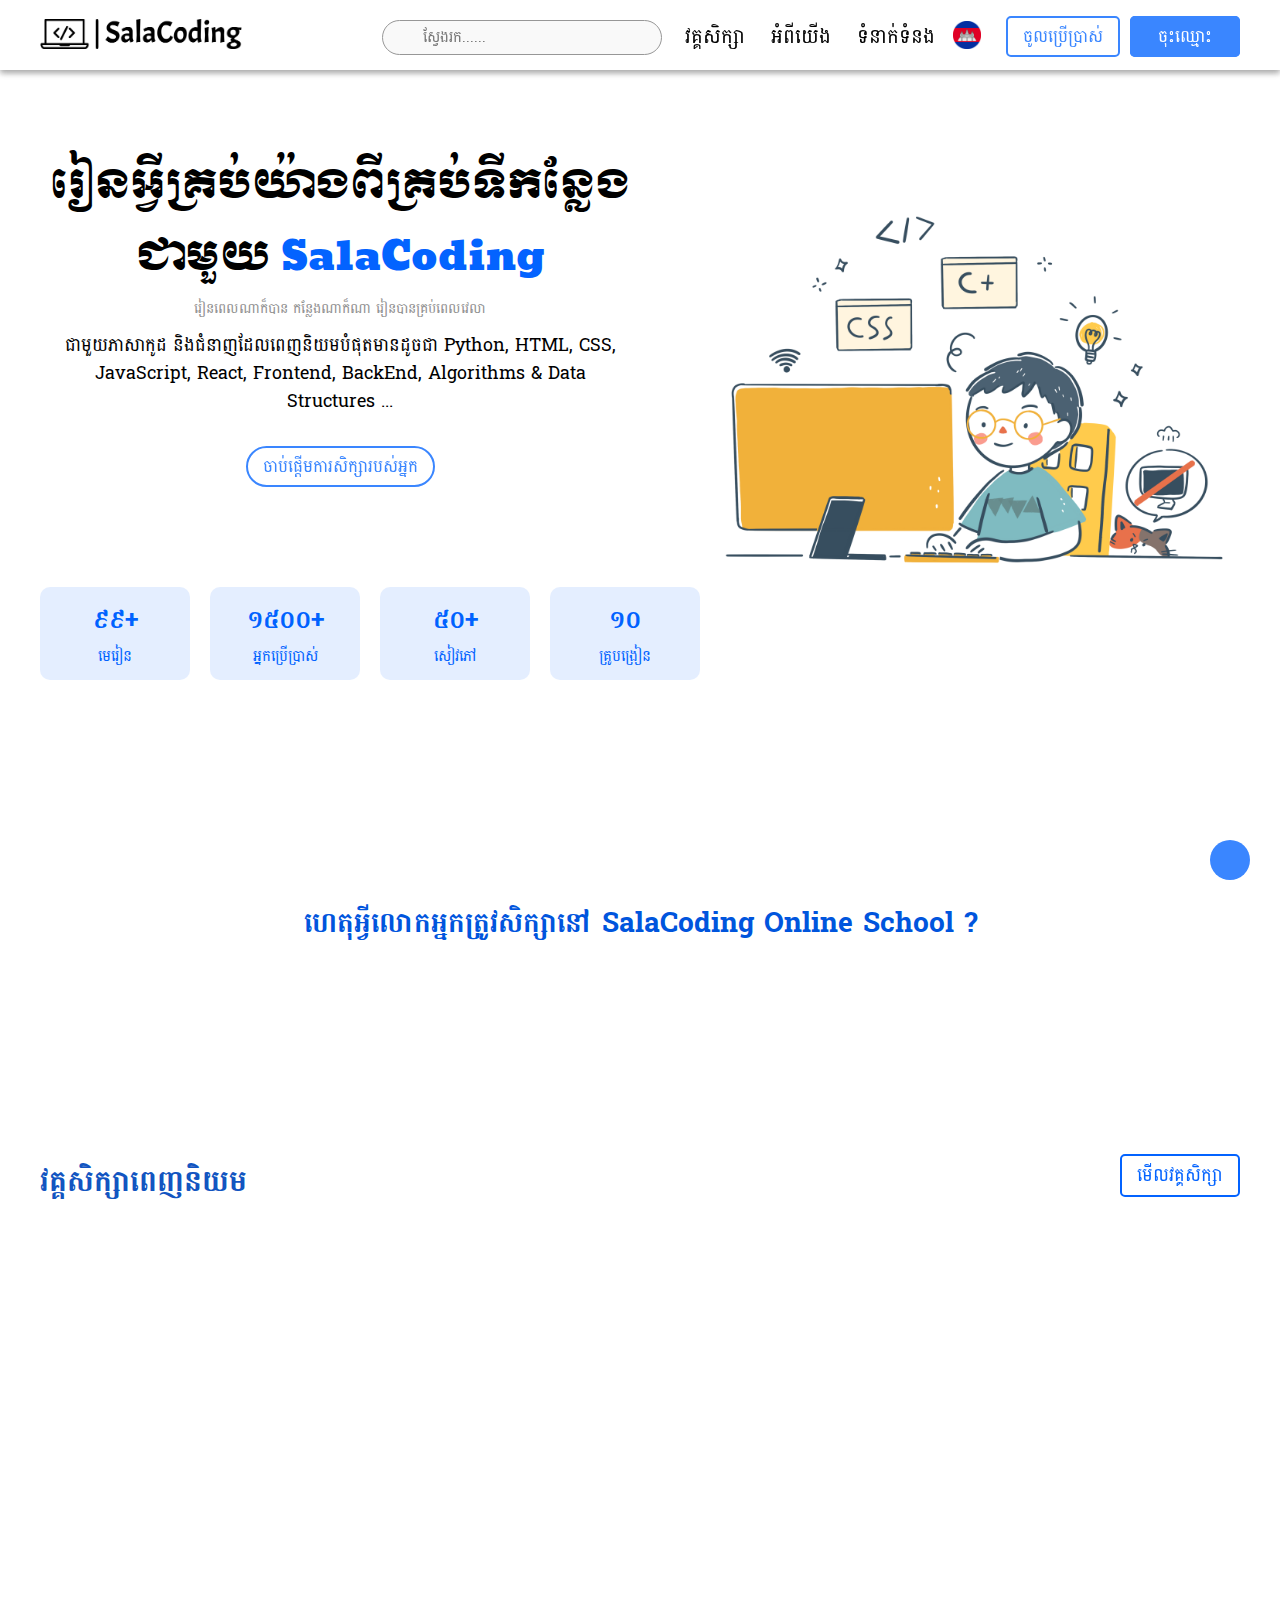
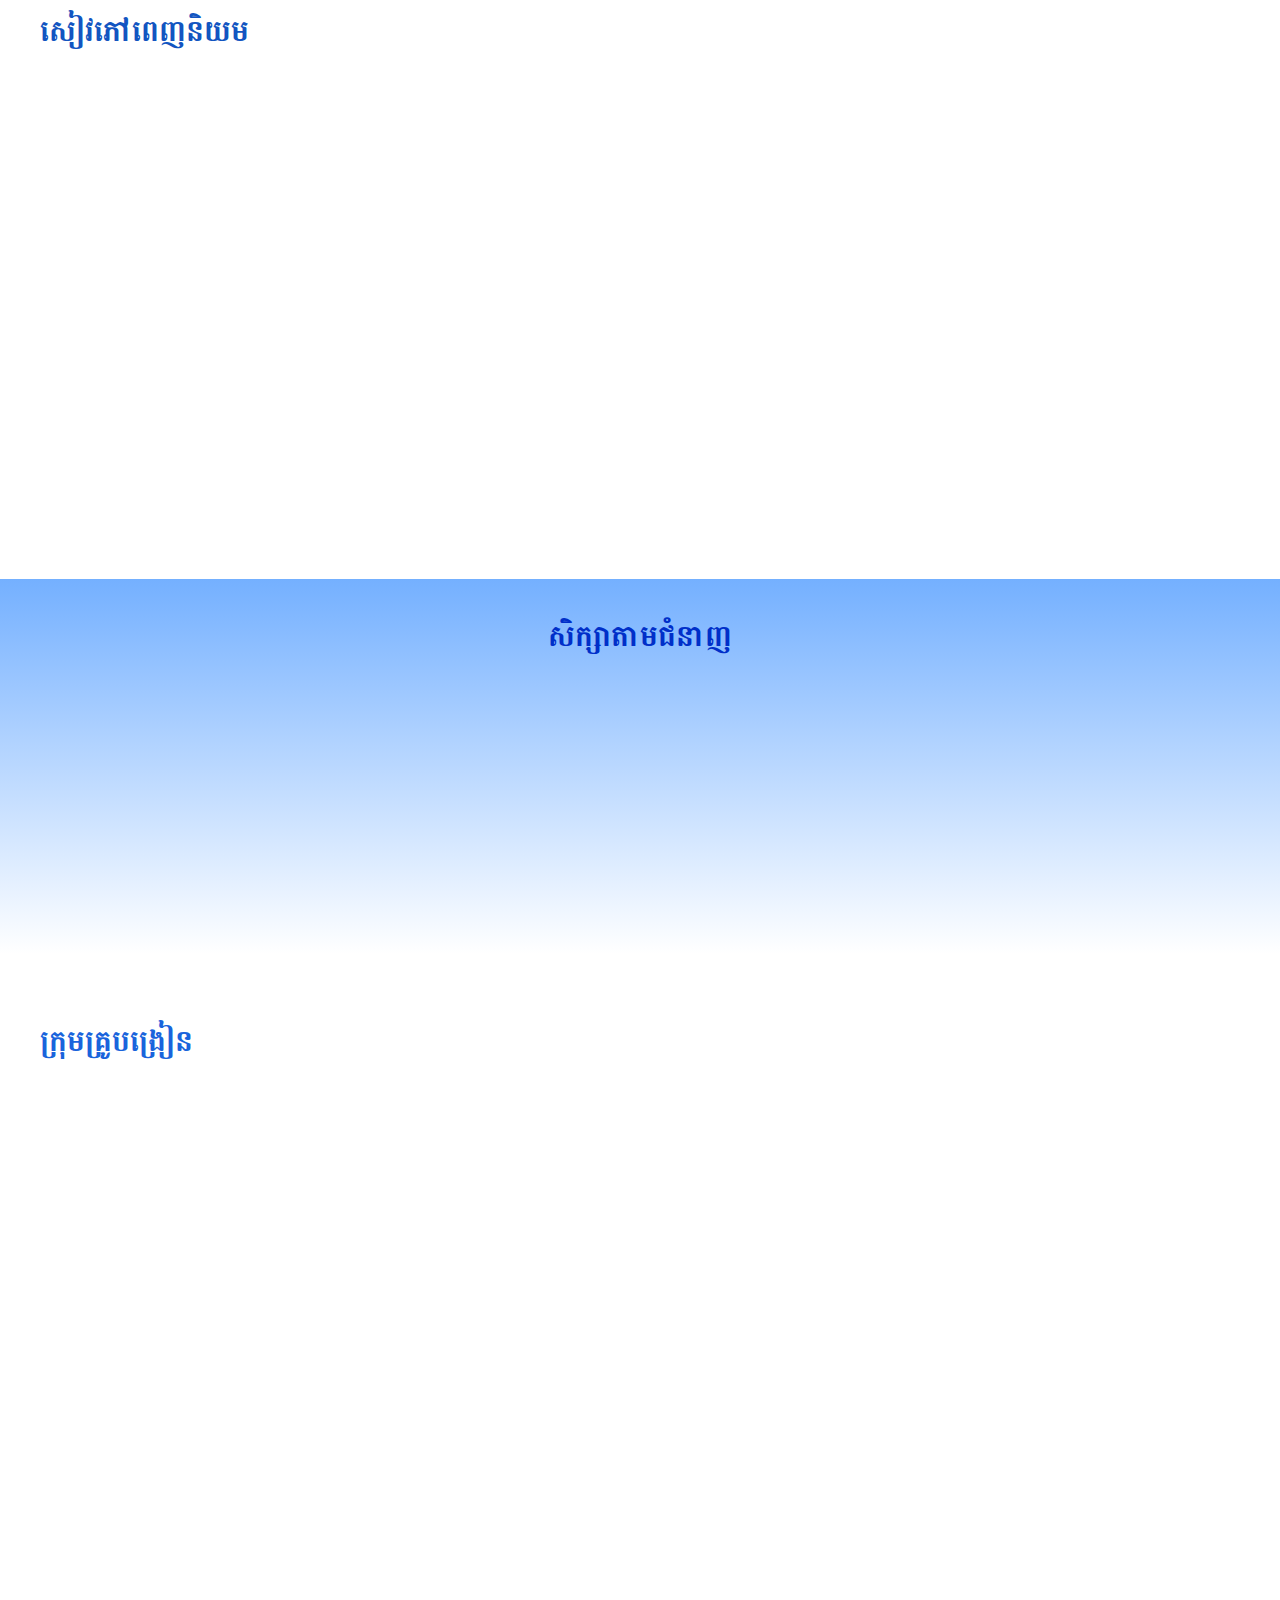
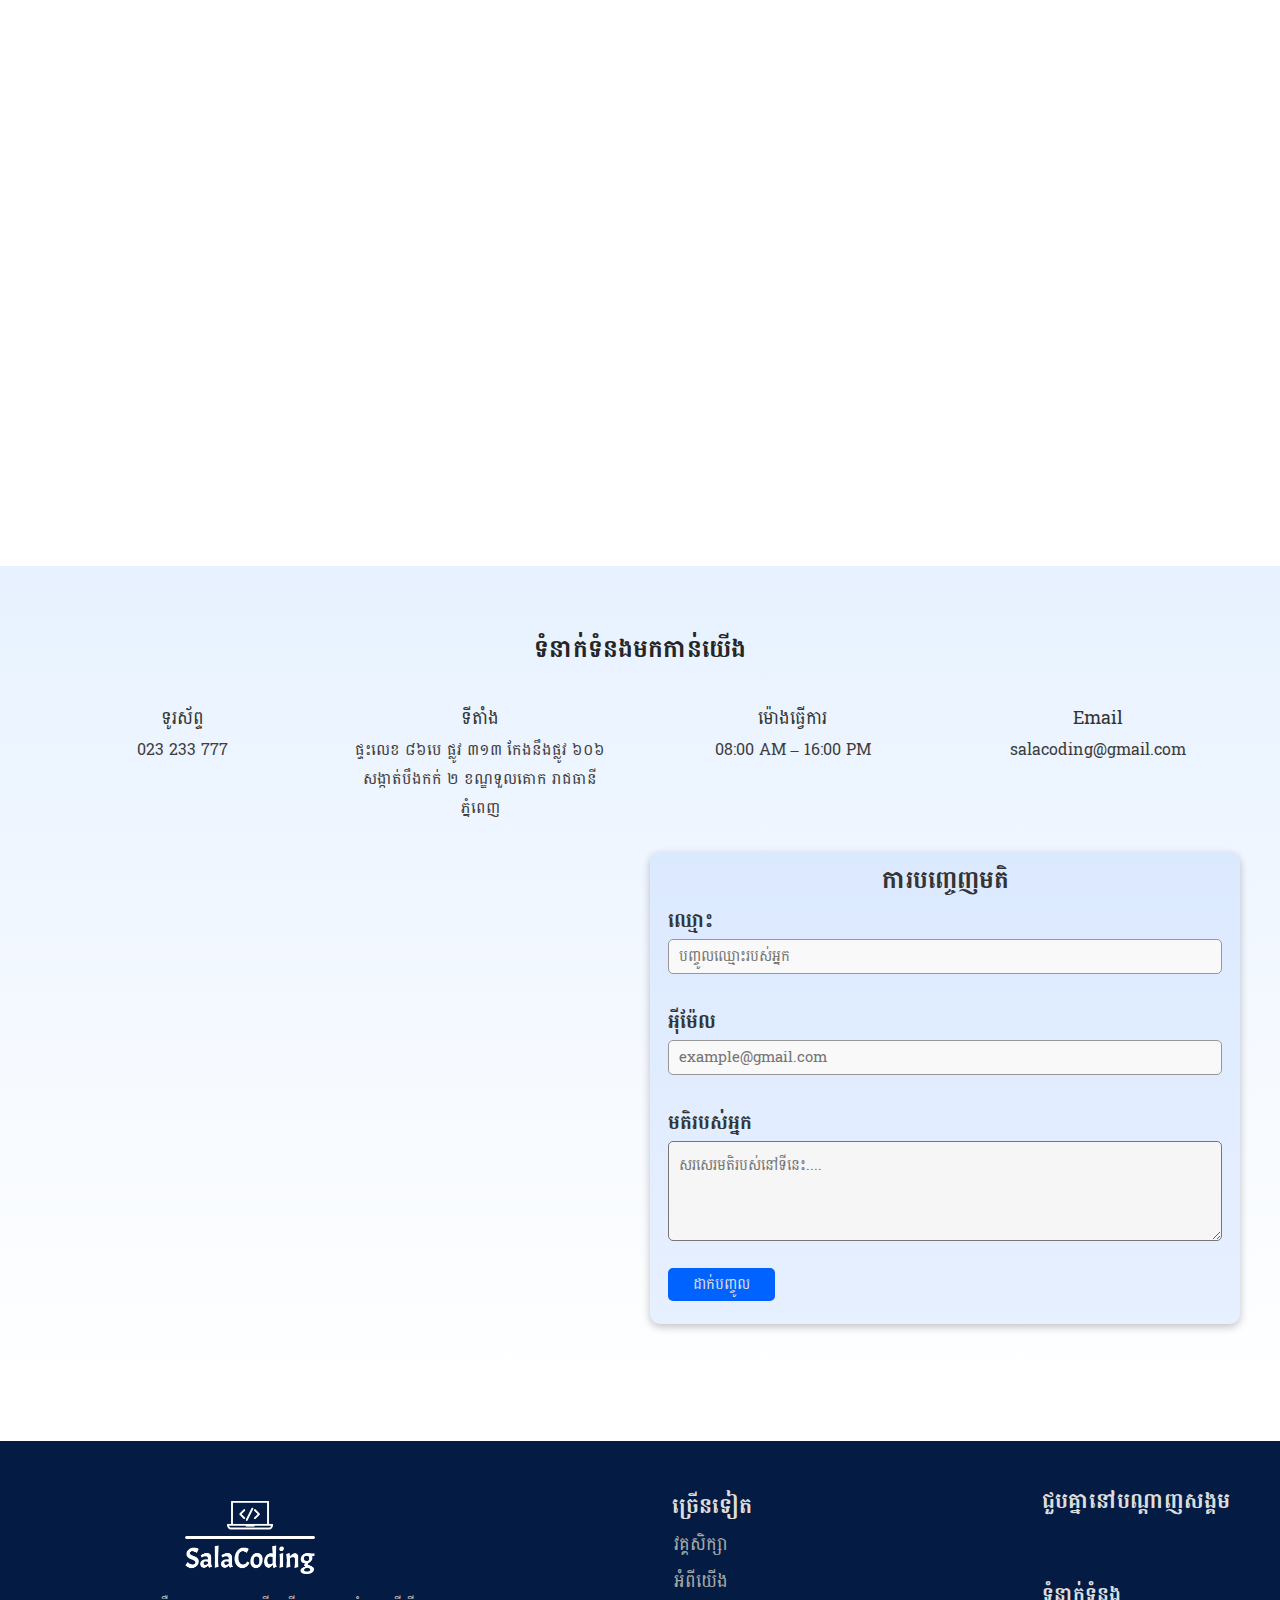
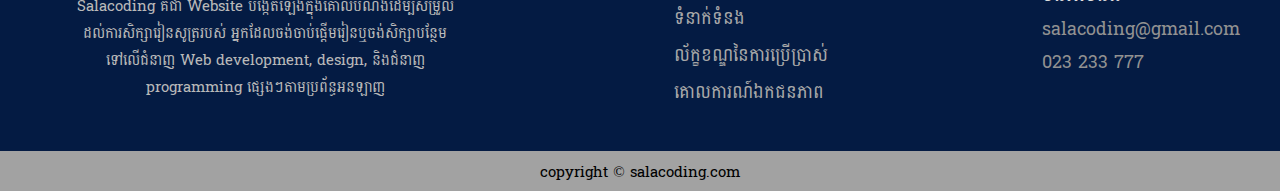
<file: index.html>
<!DOCTYPE html>
<html lang="en">
  <head>
    <meta charset="UTF-8" />
    <meta name="viewport" content="width=device-width, initial-scale=1.0" />
    <title>Salacoding</title>
    <link rel="icon" href="image/logo/logo_header.png" type="image/gif" />
    <link rel="stylesheet" href="css/style.css" />
    <link
      rel="stylesheet"
      href="https://cdnjs.cloudflare.com/ajax/libs/font-awesome/6.5.1/css/all.min.css"
      integrity="sha512-DTOQO9RWCH3ppGqcWaEA1BIZOC6xxalwEsw9c2QQeAIftl+Vegovlnee1c9QX4TctnWMn13TZye+giMm8e2LwA=="
      crossorigin="anonymous"
      referrerpolicy="no-referrer"
    />
    <link
      rel="stylesheet"
      href="https://cdnjs.cloudflare.com/ajax/libs/animate.css/4.1.1/animate.min.css"
    />
    <link rel="stylesheet" href="vendor/css/hover.css" />
    <link rel="stylesheet" href="vendor/css/aos.css" />
  </head>
  <body>
    <!-- !------- header-bar -------- -->
    <header class="header">
      <div class="container">
        <div class="navbar">
          <div class="logo">
            <a href="#">
              <img src="image/logo/logo-black.png" alt="" />
            </a>
          </div>
          <div class="navbar-nav">
            <div class="search">
              <i class="fa-solid fa-magnifying-glass"></i>
              <input
                type="text"
                placeholder="ស្វែងរក......"
                class="form-control pl-30"
              />
            </div>
            <ul>
              <li class="nav-item">
                <a href="" class="nav-link hvr-underline-from-left"
                  >វគ្គសិក្សា</a
                >
              </li>
              <li class="nav-item">
                <a href="" class="nav-link hvr-underline-from-left">អំពីយើង</a>
              </li>
              <li class="nav-item">
                <a href="#contact-us" class="nav-link hvr-underline-from-left"
                  >ទំនាក់ទំនង</a
                >
              </li>
            </ul>
            <div class="setting-lang">
              <img src="image/kh-circle-01.png" alt="" />
            </div>
            <div class="button">
              <a href="login_page.html" class="btn btn-primary"
                >ចូលប្រើប្រាស់</a
              >
              <a href="sign_up_page.html" class="btn btn-secondary">ចុះឈ្មោះ</a>
            </div>
          </div>
        </div>
      </div>
    </header>
    <!-- !------ Start main ------ -->
    <main>
      <section class="hero-banner">
        <div class="container">
          <div class="banner">
            <div class="row">
              <div class="col-6">
                <div class="title-banner">
                  <div class="text">
                    <!-- <h1>រៀនគ្មានដែនកំណត់</h1> -->
                    <h1>
                      រៀនអ្វីគ្រប់យ៉ាងពីគ្រប់ទីកន្លែងជាមួយ
                      <span>SalaCoding</span>
                    </h1>
                    <small
                      >រៀនពេលណាក៏បាន​ កន្លែងណាក៏ណា រៀនបានគ្រប់ពេលវេលា
                    </small>
                    <p>
                      <!-- ចាប់ផ្តើមដំណើរសរសេរកូដរបស់អ្នកនៅថ្ងៃនេះ
                      ,កុំគ្រាន់តែសុបិន្តអំពីវា -->
                      ជាមួយភាសាកូដ និងជំនាញដែលពេញនិយមបំផុតមានដូចជា Python, HTML,
                      CSS, JavaScript, React, Frontend, BackEnd, Algorithms &
                      Data Structures ...
                    </p>
                  </div>
                  <div
                    class="button animate__animated animate__fadeInLeft animate__slower"
                  >
                    <a href="#" class="btn hvr-sweep-to-right"
                      >ចាប់ផ្ដើមការសិក្សារបស់អ្នក
                      <i class="fa-solid fa-arrow-right"></i
                    ></a>
                  </div>
                </div>
                <div class="row">
                  <div class="col-3">
                    <div
                      class="box animate__animated animate__fadeInUp animate__slow_1"
                    >
                      <h2>៩៩​+</h2>
                      <p>មេរៀន</p>
                    </div>
                  </div>
                  <div class="col-3">
                    <div
                      class="box animate__animated animate__fadeInUp animate__slow_2"
                    >
                      <h2>១៥០០​+</h2>
                      <p>អ្នកប្រើប្រាស់</p>
                    </div>
                  </div>
                  <div class="col-3">
                    <div
                      class="box animate__animated animate__fadeInUp animate__slow_3"
                    >
                      <h2>​៥០​+</h2>
                      <p>សៀវភៅ</p>
                    </div>
                  </div>
                  <div class="col-3">
                    <div
                      class="box animate__animated animate__fadeInUp animate__slow_4"
                    >
                      <h2>១០</h2>
                      <p>គ្រូបង្រៀន</p>
                    </div>
                  </div>
                </div>
              </div>
              <div class="col-6">
                <div
                  class="pic-banner animate__animated animate__fadeInRight animate__slower"
                >
                  <img src="image/banner.png" alt="" />
                </div>
              </div>
            </div>
          </div>
        </div>
      </section>
      <!-- !-------- why choose us -->
      <section class="w-c-u">
        <div class="container">
          <div class="row">
            <div class="col-12">
              <h2 class="title">
                ហេតុអ្វីលោកអ្នកត្រូវសិក្សានៅ​ SalaCoding Online School ?
              </h2>
            </div>
          </div>
          <div class="row">
            <div class="col-3">
              <div class="box" data-aos="fade-up" data-aos-duration="1000">
                <i class="fa-solid fa-chalkboard-user"></i>
                <h3>រៀនជាមួយគ្រូជំនាញៗ</h3>
                <p>
                  គ្រូបណ្តុះបណ្តាល ទាំងអស់ មានជំនាញ
                  និងបទពិសោធន៍លើមុខវិជ្ជាសិក្សានីមួយៗ
                </p>
              </div>
            </div>
            <div class="col-3">
              <div class="box" data-aos="fade-up" data-aos-duration="1500">
                <i class="fa-regular fa-clock"></i>
                <h3>រៀនតាមពេលវេលារបស់អ្នក</h3>
                <p>សិក្សាម៉ោងណាក៏បាន កន្លែងណាក៏បាន ដោយមិនមានកាលវិភាគកំណត់</p>
              </div>
            </div>
            <div class="col-3">
              <div class="box" data-aos="fade-up" data-aos-duration="2000">
                <i class="fa-regular fa-circle-play"></i>
                <h3>រៀនតាមវីដេអូបង្រៀនស្តង់ដារ</h3>
                <p>
                  សិក្សាជាមួយវីដេអូមេរៀនដែលមានគុណភាព​
                  មានទាំងទ្រឹស្តីនិងលំហាត់អនុវត្ត
                </p>
              </div>
            </div>
            <div class="col-3">
              <div class="box" data-aos="fade-up" data-aos-duration="2500">
                <i class="fa-solid fa-users-rays"></i>
                <h3>ការចែករំលែកចំណេះដឹងនិងគំនិត</h3>
                <p>
                  សិស្សអាចសួរ ស្នើរសុំយោបល់​​
                  នៅក្នុងគ្រុបសិក្សាជាមួយគ្រូនិងសិស្សផ្សេងទៀត
                </p>
              </div>
            </div>
          </div>
        </div>
      </section>
      <!-- !-------Popular Courses---- -->
      <section class="popular-courses">
        <div class="container">
          <div class="row">
            <div class="col-6">
              <h3 class="popular-title">វគ្គសិក្សាពេញនិយម</h3>
            </div>
            <div class="col-6">
              <a
                href="sign_up_page.html"
                class="view-courses hvr-shutter-out-vertical hvr-icon-bounce"
                ><i class="fa-regular fa-eye hvr-icon"></i> មើលវគ្គសិក្សា</a
              >
            </div>
          </div>
          <div class="row">
            <div class="col-3">
              <div class="card" data-aos="zoom-in">
                <div class="pic">
                  <img src="image/course/CPP_Banner.png" alt="" />
                </div>
                <div class="title">
                  <p>C++ Programmimg</p>
                  <small class="name-teacher">
                    <i class="fa-solid fa-chalkboard-user"></i>: John
                    Jennifer</small
                  >
                  <div class="rate">
                    <span>4.7</span>
                    <i class="fa-solid fa-star"></i>
                    <i class="fa-solid fa-star"></i>
                    <i class="fa-solid fa-star"></i>
                    <i class="fa-solid fa-star"></i>
                    <i class="fa-regular fa-star-half-stroke"></i>
                    <span>(1,000)</span>
                  </div>
                </div>
                <div class="card-bottom">
                  <span
                    ><i class="fa-solid fa-user-graduate"></i> 1100នាក់</span
                  >
                  <span>តម្លៃ: $50 </span>
                </div>
              </div>
            </div>
            <div class="col-3">
              <div class="card" data-aos="zoom-in">
                <div class="pic">
                  <img src="image/course/html css.webp" alt="" />
                </div>
                <div class="title">
                  <p>HTML and CSS</p>
                  <small class="name-teacher">
                    <i class="fa-solid fa-chalkboard-user"></i>: Michle
                    Jhonathon
                  </small>
                  <div class="rate">
                    <span>4.5</span>
                    <i class="fa-solid fa-star"></i>
                    <i class="fa-solid fa-star"></i>
                    <i class="fa-solid fa-star"></i>
                    <i class="fa-solid fa-star"></i>
                    <i class="fa-regular fa-star"></i>
                    <span>(768)</span>
                  </div>
                </div>
                <div class="card-bottom">
                  <span><i class="fa-solid fa-user-graduate"></i> 978នាក់</span>
                  <span>តម្លៃ: $60 </span>
                </div>
              </div>
            </div>
            <div class="col-3">
              <div class="card" data-aos="zoom-in">
                <div class="pic">
                  <img src="image/course/ux ui.png" alt="" />
                </div>
                <div class="title">
                  <p>UX/UI Design</p>
                  <small class="name-teacher">
                    <i class="fa-solid fa-chalkboard-user"></i>: Nichle
                    Kidman</small
                  >
                  <div class="rate">
                    <span>4.5</span>
                    <i class="fa-solid fa-star"></i>
                    <i class="fa-solid fa-star"></i>
                    <i class="fa-solid fa-star"></i>
                    <i class="fa-solid fa-star"></i>
                    <i class="fa-regular fa-star"></i>
                    <span>(400)</span>
                  </div>
                </div>
                <div class="card-bottom">
                  <span><i class="fa-solid fa-user-graduate"></i> 613នាក់</span>
                  <span>តម្លៃ: $65 </span>
                </div>
              </div>
            </div>
            <div class="col-3">
              <div class="card" data-aos="zoom-in">
                <div class="pic">
                  <img src="image/course/web-frontEnd.jpg" alt="" />
                </div>
                <div class="title">
                  <p>Web FrontEnd</p>
                  <small class="name-teacher">
                    <i class="fa-solid fa-chalkboard-user"></i>: Brandon
                    Samantha</small
                  >
                  <div class="rate">
                    <span>4.7</span>
                    <i class="fa-solid fa-star"></i>
                    <i class="fa-solid fa-star"></i>
                    <i class="fa-solid fa-star"></i>
                    <i class="fa-solid fa-star"></i>
                    <i class="fa-regular fa-star"></i>
                    <span>(1,400)</span>
                  </div>
                </div>
                <div class="card-bottom">
                  <span
                    ><i class="fa-solid fa-user-graduate"></i> 1310នាក់</span
                  >
                  <span>តម្លៃ: $185 </span>
                </div>
              </div>
            </div>
          </div>
        </div>
      </section>
      <!-- !------ Book Free -------- -->
      <section class="free-book">
        <div class="container">
          <div class="row">
            <div class="col-3">
              <h1 class="title-header-book">សៀវភៅពេញនិយម</h1>
            </div>
          </div>
          <div class="row">
            <div class="col-3">
              <div class="card" data-aos="fade-down" data-aos-duration="500">
                <div class="pic-book">
                  <img src="image/book/C-how-to-programing.jpg" alt="" />
                </div>
                <div class="info-book">
                  <h3 class="title">
                    C How to Program. With an Introduction to C++
                  </h3>
                  <p class="author">
                    <i class="fa-solid fa-user-pen"></i> Paul Deitel, Harvey,
                    Dietel
                  </p>
                  <p class="view"><i class="fa-solid fa-eye"></i> 2,050</p>
                </div>
                <div class="button">
                  <a href="#" class="btn btn-primary hvr-icon-buzz-out"
                    ><i class="fa-regular fa-eye hvr-icon"></i> មើល</a
                  >
                </div>
              </div>
            </div>
            <div class="col-3">
              <div class="card" data-aos="fade-down" data-aos-duration="1000">
                <div class="pic-book">
                  <img src="image/book/AlgorithmsGrow.png" alt="" />
                </div>
                <div class="info-book">
                  <h3 class="title">Algorithms Notes for Professionals book</h3>
                  <p class="author">
                    <i class="fa-solid fa-user-pen"></i> goalkicker.com
                  </p>
                  <p class="view"><i class="fa-solid fa-eye"></i> 1,420</p>
                </div>
                <div class="button">
                  <a href="#" class="btn btn-primary hvr-icon-buzz-out"
                    ><i class="fa-regular fa-eye hvr-icon"></i> មើល</a
                  >
                </div>
              </div>
            </div>
            <div class="col-3">
              <div class="card" data-aos="fade-down" data-aos-duration="1500">
                <div class="pic-book">
                  <img src="image/book/JavaScript.png" alt="" />
                </div>
                <div class="info-book">
                  <h3 class="title">JavaScript For Impatient Programmers</h3>
                  <p class="author">
                    <i class="fa-solid fa-user-pen"></i> Dr. Axel Rauschmayer
                  </p>
                  <p class="view"><i class="fa-solid fa-eye"></i> 1.050</p>
                </div>
                <div class="button">
                  <a href="#" class="btn btn-primary hvr-icon-buzz-out"
                    ><i class="fa-regular fa-eye hvr-icon"></i> មើល</a
                  >
                </div>
              </div>
            </div>
            <div class="col-3">
              <div class="card" data-aos="fade-down" data-aos-duration="2000">
                <div class="pic-book">
                  <img src="image/book/Java.png" alt="" />
                </div>
                <div class="info-book">
                  <h3 class="title">
                    Java The Complete Referance Ninth Edition
                  </h3>
                  <p class="author">
                    <i class="fa-solid fa-user-pen"></i> Herbert Schildt
                  </p>
                  <p class="view"><i class="fa-solid fa-eye"></i> 1,100</p>
                </div>
                <div class="button">
                  <a href="#" class="btn btn-primary hvr-icon-buzz-out"
                    ><i class="fa-regular fa-eye hvr-icon"></i> មើល</a
                  >
                </div>
              </div>
            </div>
            <div class="col-3">
              <div class="card" data-aos="fade-down" data-aos-duration="2500">
                <div class="pic-book">
                  <img src="image/book/php.png" alt="" />
                </div>
                <div class="info-book">
                  <h3 class="title">PHP Notes for Professionals book</h3>
                  <p class="author">
                    <i class="fa-solid fa-user-pen"></i> goalkicker.com
                  </p>
                  <p class="view"><i class="fa-solid fa-eye"></i> 9,050</p>
                </div>
                <div class="button">
                  <a href="#" class="btn btn-primary hvr-icon-buzz-out"
                    ><i class="fa-regular fa-eye hvr-icon"></i> មើល</a
                  >
                </div>
              </div>
            </div>
            <span class="btn-next hvr-icon-wobble-horizontal"
              ><i class="fa-solid fa-chevron-right hvr-icon"></i
            ></span>
          </div>
        </div>
      </section>
      <!-- !------- Categories ------- -->
      <section class="categories">
        <div class="container">
          <div class="row">
            <div class="col-12">
              <h1 class="title-header">សិក្សាតាមជំនាញ</h1>
            </div>
          </div>
          <div class="row" data-aos="fade-right" data-aos-duration="1500">
            <div class="col-4">
              <div class="card">
                <img src="image/categories/Web Development.jpg" alt="" />
                <div class="title-course">
                  <h2>Web Development</h2>
                  <small>30 វគ្គសិក្សា</small>
                </div>
              </div>
            </div>
            <div class="col-4">
              <div class="card">
                <img src="image/categories/network.jpg" alt="" />
                <div class="title-course">
                  <h2>Computer Network</h2>
                  <small>12 វគ្គសិក្សា</small>
                </div>
              </div>
            </div>
            <div class="col-4">
              <div class="card">
                <img src="image/categories/graphic design.webp" alt="" />
                <div class="title-course">
                  <h2>Graphic Design</h2>
                  <small>18 វគ្គសិក្សា</small>
                </div>
              </div>
            </div>
          </div>
          <div class="row mt-20" data-aos="fade-left" data-aos-duration="1500">
            <div class="col-4">
              <div class="card">
                <img src="image/categories/ux ui.png" alt="" />
                <div class="title-course">
                  <h2>UX/UI Designer</h2>
                  <small>22 វគ្គសិក្សា</small>
                </div>
              </div>
            </div>
            <div class="col-4">
              <div class="card">
                <img src="image/categories/game development.png" alt="" />
                <div class="title-course">
                  <h2>Game Development</h2>
                  <small>20 វគ្គសិក្សា</small>
                </div>
              </div>
            </div>
            <div class="col-4">
              <div class="card">
                <img src="image/categories/database.webp" alt="" />
                <div class="title-course">
                  <h2>Database System</h2>
                  <small>11 វគ្គសិក្សា</small>
                </div>
              </div>
            </div>
          </div>
        </div>
      </section>
      <!-- !-------- Teacher -------- -->
      <section class="teacher">
        <div class="container">
          <div class="row">
            <h1 class="title-header">ក្រុមគ្រូបង្រៀន</h1>
          </div>
          <div
            class="row"
            data-aos="fade-down"
            data-aos-easing="linear"
            data-aos-duration="1500"
          >
            <div class="col-3">
              <div class="card">
                <div class="rotate"></div>
                <img src="image/teacher/team-1.jpg" alt="" />
                <div class="title">
                  <h3>Michle Jhonathon</h3>
                  <span>Web FrontEnd</span>
                </div>
              </div>
            </div>
            <div class="col-3">
              <div class="card">
                <div class="rotate"></div>
                <img src="image/teacher/team-2.jpg" alt="" />
                <div class="title">
                  <h3>Nichle Kidman</h3>
                  <span>UX/UI Designer</span>
                </div>
              </div>
            </div>
            <div class="col-3">
              <div class="card">
                <div class="rotate"></div>
                <img src="image/teacher/team-4.jpg" alt="" />
                <div class="title">
                  <h3>Zara Luifer Soby</h3>
                  <span>Web Designer</span>
                </div>
              </div>
            </div>
            <div class="col-3">
              <div class="card">
                <div class="rotate"></div>
                <img src="image/teacher/team-3.jpg" alt="" />
                <div class="title">
                  <h3>Albert Denise</h3>
                  <span>Web Devaloper</span>
                </div>
              </div>
            </div>
          </div>
        </div>
      </section>
      <!-- !-------- FAQS ----------- -->
      <section class="faqs" data-aos="fade-up" data-aos-duration="1000">
        <div class="container">
          <div class="row" data-aos="fade-up" data-aos-duration="1000">
            <div class="col-12">
              <div class="header-faqs">
                <small>FAQs</small>
                <h1>មានសំណួរ ?</h1>
                <h3>យើងមានចម្លើយទៅលើសំណួរដែលភាគច្រើនត្រូវបានសួរ</h3>
              </div>
            </div>
          </div>
          <div class="row" data-aos="fade-up" data-aos-duration="1000">
            <div class="col-12">
              <div class="details-faqs">
                <details name="faq">
                  <summary>
                    តើថ្លៃសិក្សាត្រូវបង់ដូចម្ដេចដែរ?
                    <i class="fa-solid fa-chevron-down"></i>
                  </summary>
                  <p>
                    តម្លៃសិក្សា សិស្សអាចបង់ជាវជាកញ្ចប់នៃជំនាញឬ អាចទិញជា Video
                    ផ្តាច់អាចរហូតដល់២ឆ្នាំ។
                  </p>
                </details>
              </div>
            </div>
          </div>
          <div class="row">
            <div class="col-12" data-aos="fade-up" data-aos-duration="1000">
              <div class="details-faqs">
                <details name="faq">
                  <summary>
                    តើខ្ញុំតម្រូវឱ្យមានអ្វីខ្លះដើម្បីអាចសិក្សាបាន?
                    <i class="fa-solid fa-chevron-down"></i>
                  </summary>
                  <p>
                    សិស្សត្រូវបានតម្រូវឱ្យមានកុំព្យូទ័រ
                    ដើម្បីអនុវត្តនិងទទួលបានបទពិសោធន៍ជាក់ស្តែងពីលោកគ្រូ អ្នកគ្រូ
                    ដែលមានបទពិសោធន៍ច្រើនឆ្នាំ
                    ប្រសិនបើសិស្សជួបបញ្ហារក្នុងការសិក្សានិងមានលោកគ្រូ
                    អ្នកគ្រូចាំប្រឹក្សាក្នុងការផ្ដល់យោបល់ក៏ដូចជាដំណោះស្រាយផ្សេងៗ។
                  </p>
                </details>
              </div>
            </div>
          </div>
          <div class="row" data-aos="fade-up" data-aos-duration="1000">
            <div class="col-12">
              <div class="details-faqs">
                <details name="faq">
                  <summary>
                    ខ្ញុំអត់ដែលរៀនកូដផង អាចរៀនបានទេ?
                    <i class="fa-solid fa-chevron-down"></i>
                  </summary>
                  <p>
                    Website Salacoding
                    នេះសម្រាប់អ្នកចាប់ផ្តើមដំបូងដែលមិនធ្លាប់សរសេរកូដពីមុនសោះ
                    ឬមានបទពិសោធន៍តិចតួច អ្នកចេះកូដស្រាប់ ក៏អាចរៀនបាន
                    ឬចង់រៀនបន្ថែម។
                  </p>
                </details>
              </div>
            </div>
          </div>
          <div class="row" data-aos="fade-up" data-aos-duration="1000">
            <div class="col-12">
              <div class="details-faqs">
                <details name="faq">
                  <summary>
                    តើអ្វីជាចំណុចសំខាន់នៅក្នុងកម្មវិធីសិក្សា?
                    <i class="fa-solid fa-chevron-down"></i>
                  </summary>
                  <p>
                    កម្មវិធីផ្តោតលើផ្នែកសំខាន់ៗ frond-end, back-end , design និង
                    Network និងផ្តល់នូវការយល់ដឹងយ៉ាងស៊ីជម្រៅអំពីរបៀបធ្វើ project
                    ទៅលើជំនាញនីមួយៗ។
                  </p>
                </details>
              </div>
            </div>
          </div>
        </div>
      </section>
      <!-- !------- Contact US ------- -->
      <section class="contact-us mt-30">
        <a name="contact-us"></a>
        <div class="container">
          <div class="title">
            <h2>ទំនាក់ទំនងមកកាន់យើង</h2>
          </div>
          <div class="row mt-30">
            <div class="col-3">
              <div class="phone-number">
                <i class="fa-solid fa-phone"></i>
                <p>ទូរស័ព្ទ</p>
                <small>023 233 777</small>
              </div>
            </div>
            <div class="col-3">
              <div class="location">
                <i class="fa-solid fa-location-dot"></i>
                <p>ទីតាំង</p>
                <small
                  >ផ្ទះលេខ ៨៦បេ ផ្លូវ ៣១៣ កែងនឹងផ្លូវ ៦០៦ សង្កាត់បឹងកក់ ២
                  ខណ្ឌទួលគោក រាជធានីភ្នំពេញ</small
                >
              </div>
            </div>
            <div class="col-3">
              <div class="time">
                <i class="fa-regular fa-clock"></i>
                <p>ម៉ោងធ្វើការ</p>
                <small>08:00 AM – 16:00 PM</small>
              </div>
            </div>
            <div class="col-3">
              <div class="email">
                <i class="fa-regular fa-envelope"></i>
                <p>Email</p>
                <small>salacoding@gmail.com</small>
              </div>
            </div>
          </div>
          <div class="row mt-30">
            <div class="col-6">
              <div class="google-map">
                <iframe
                  src="https://www.google.com/maps/embed?pb=!1m18!1m12!1m3!1d3908.7186053823334!2d104.88750717481736!3d11.572018988629287!2m3!1f0!2f0!3f0!3m2!1i1024!2i768!4f13.1!3m3!1m2!1s0x3109519e0c9b2109%3A0x8b8d35d80b920ffc!2sANT%20Technology%20Training%20School!5e0!3m2!1skm!2skh!4v1710921375666!5m2!1skm!2skh"
                  style="border: 0"
                  allowfullscreen=""
                  loading="lazy"
                  referrerpolicy="no-referrer-when-downgrade"
                ></iframe>
              </div>
            </div>
            <div class="col-6">
              <div class="form-contact">
                <h2>ការបញ្ចេញមតិ</h2>
                <form action="">
                  <div class="row">
                    <div class="col-12">
                      <label for="name">ឈ្មោះ</label>
                      <input
                        type="text"
                        placeholder="បញ្ចូលឈ្មោះរបស់អ្នក"
                        class="form-control"
                        id="name"
                        required
                      />
                    </div>
                  </div>
                  <div class="row">
                    <div class="col-12 mt-30">
                      <label for="email">អុីម៉ែល</label>
                      <input
                        type="email"
                        placeholder="example@gmail.com"
                        class="form-control"
                        id="email"
                        required
                      />
                    </div>
                  </div>
                  <div class="row">
                    <div class="col-12 mt-30">
                      <label for="cmd">មតិរបស់អ្នក</label>
                      <textarea
                        name=""
                        id="cmd"
                        placeholder="សរសេរមតិរបស់នៅទីនេះ...."
                        required
                      ></textarea>
                    </div>
                  </div>
                  <div class="row">
                    <div class="col-3">
                      <button type="submit" class="btn">ដាក់បញ្ចូល</button>
                    </div>
                  </div>
                </form>
              </div>
            </div>
          </div>
        </div>
      </section>
    </main>
    <button class="back-top">
      <a href="#top"><i class="fa-solid fa-arrow-up"></i></a>
    </button>
    <!-- !------ End main ------ -->
    <!--  !----- Footer ------- -->
    <footer>
      <div class="container">
        <div class="content">
          <div class="logo">
            <img
              src="image/logo/salacoding-high-resolution-logo-white-transparent.png"
              alt=""
            />
            <p>
              Salacoding គឺជា Website
              បង្កើតឡើងក្នុងគោលបំណងដើម្បីសម្រួលដល់ការសិក្សារៀនសូត្ររបស់
              អ្នកដែលចង់ចាប់ផ្ដើមរៀនឬចង់សិក្សាបន្ថែមទៅលើជំនាញ Web development,
              design, និងជំនាញ programming ផ្សេងៗតាមប្រព័ន្ធអនឡាញ
            </p>
          </div>
          <div class="more-content">
            <h3>ច្រើនទៀត</h3>
            <ul>
              <li><a href="#">វគ្គសិក្សា</a></li>
              <li><a href="#">អំពីយើង</a></li>
              <li><a href="#">ទំនាក់ទំនង</a></li>
              <li><a href="#">ល័ក្ខខណ្ឌនៃការប្រើប្រាស់</a></li>
              <li><a href="#">គោលការណ៍ឯកជនភាព</a></li>
            </ul>
          </div>
          <div class="footer-right">
            <div class="social-media">
              <h3>ជួបគ្នានៅបណ្តាញសង្គម</h3>
              <ul>
                <li>
                  <a href="#">
                    <i class="fa-brands fa-facebook"></i>
                  </a>
                </li>
                <li>
                  <a href="#">
                    <i class="fa-brands fa-instagram"></i>
                  </a>
                </li>
                <li>
                  <a href="#">
                    <i class="fa-brands fa-telegram"></i>
                  </a>
                </li>
                <li>
                  <a href="#">
                    <i class="fa-brands fa-youtube"></i>
                  </a>
                </li>
                <li>
                  <a href="#">
                    <i class="fa-brands fa-twitter"></i>
                  </a>
                </li>
              </ul>
            </div>
            <div class="contact-us">
              <h4>ទំនាក់ទំនង</h4>
              <p>salacoding@gmail.com</p>
              <p>023 233 777</p>
            </div>
          </div>
        </div>
      </div>
      <div class="copyright">
        <p>copyright &copy; salacoding.com</p>
      </div>
    </footer>
    <!-- ?------------------------------ -->
    <!-- !-------------- JS ------------- -->
    <script src="vendor/js/aos.js"></script>
    <script>
      AOS.init();
    </script>
  </body>
</html>
</file>
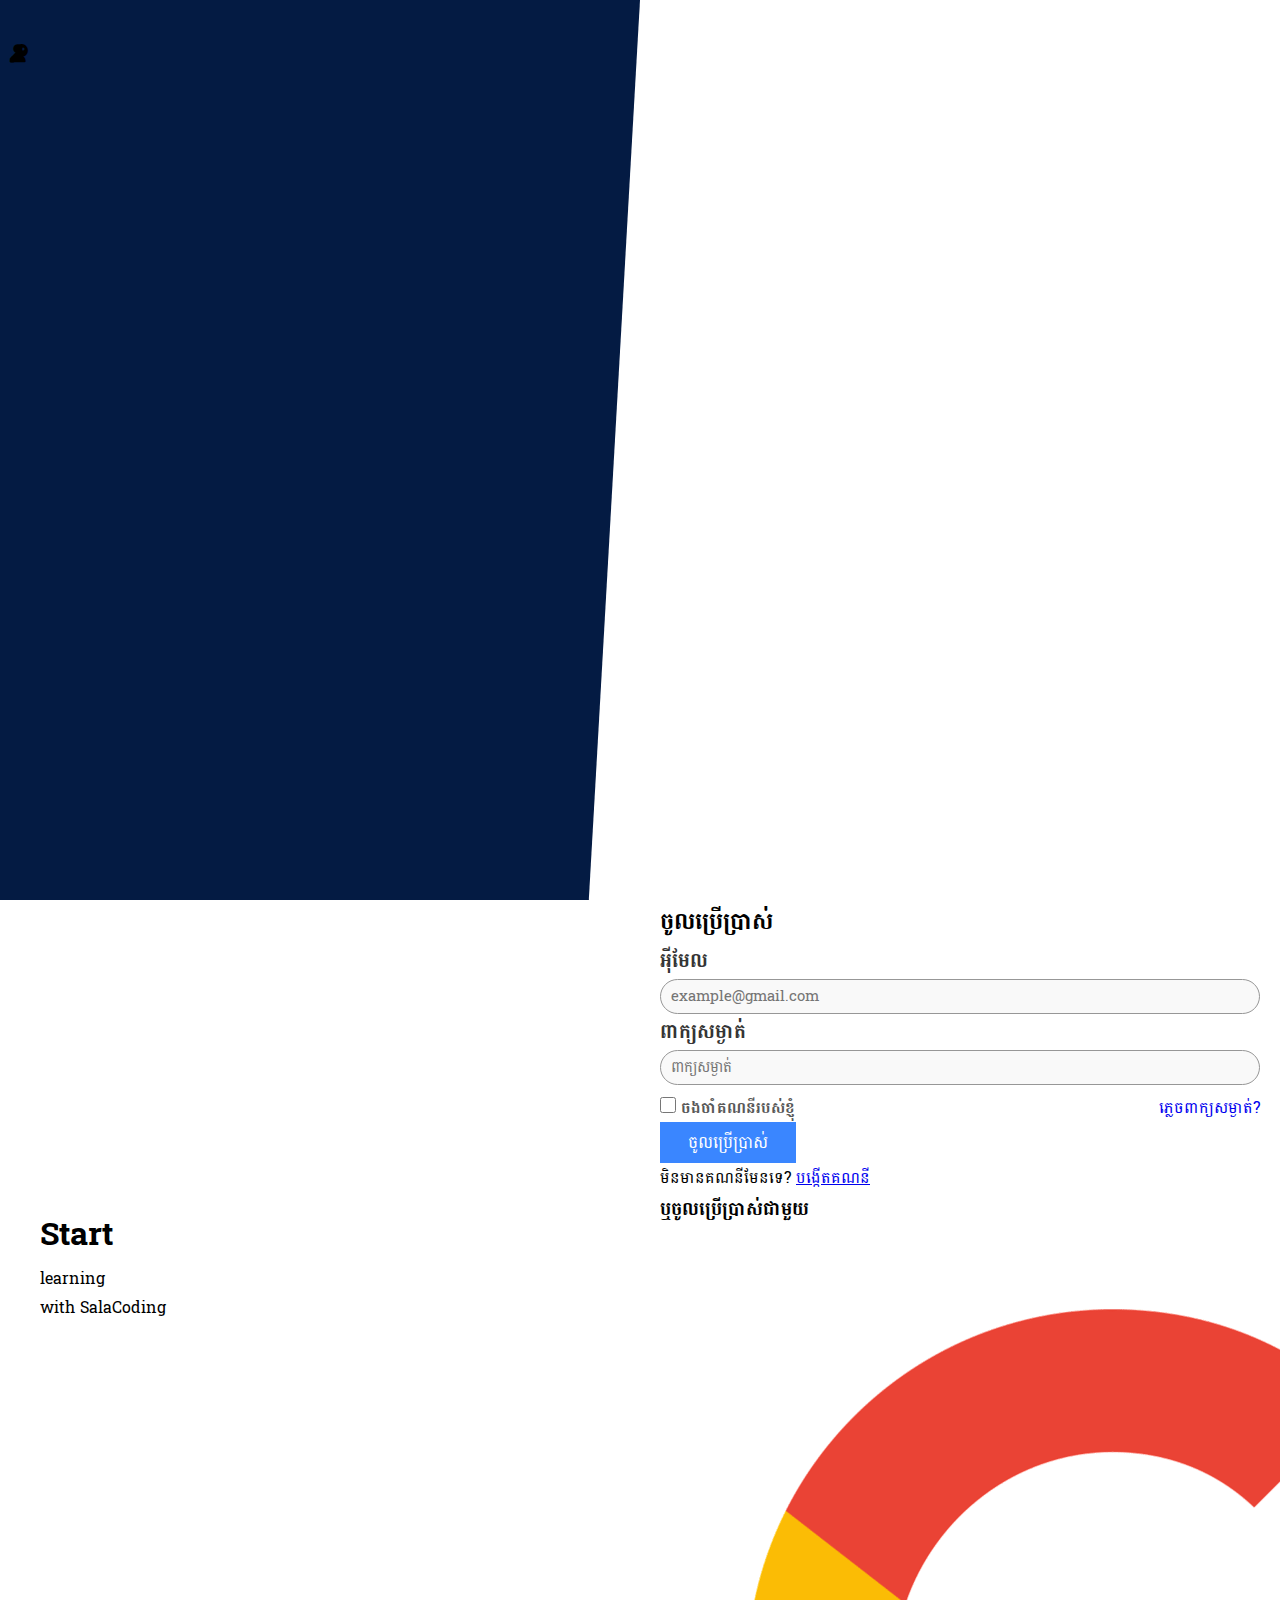
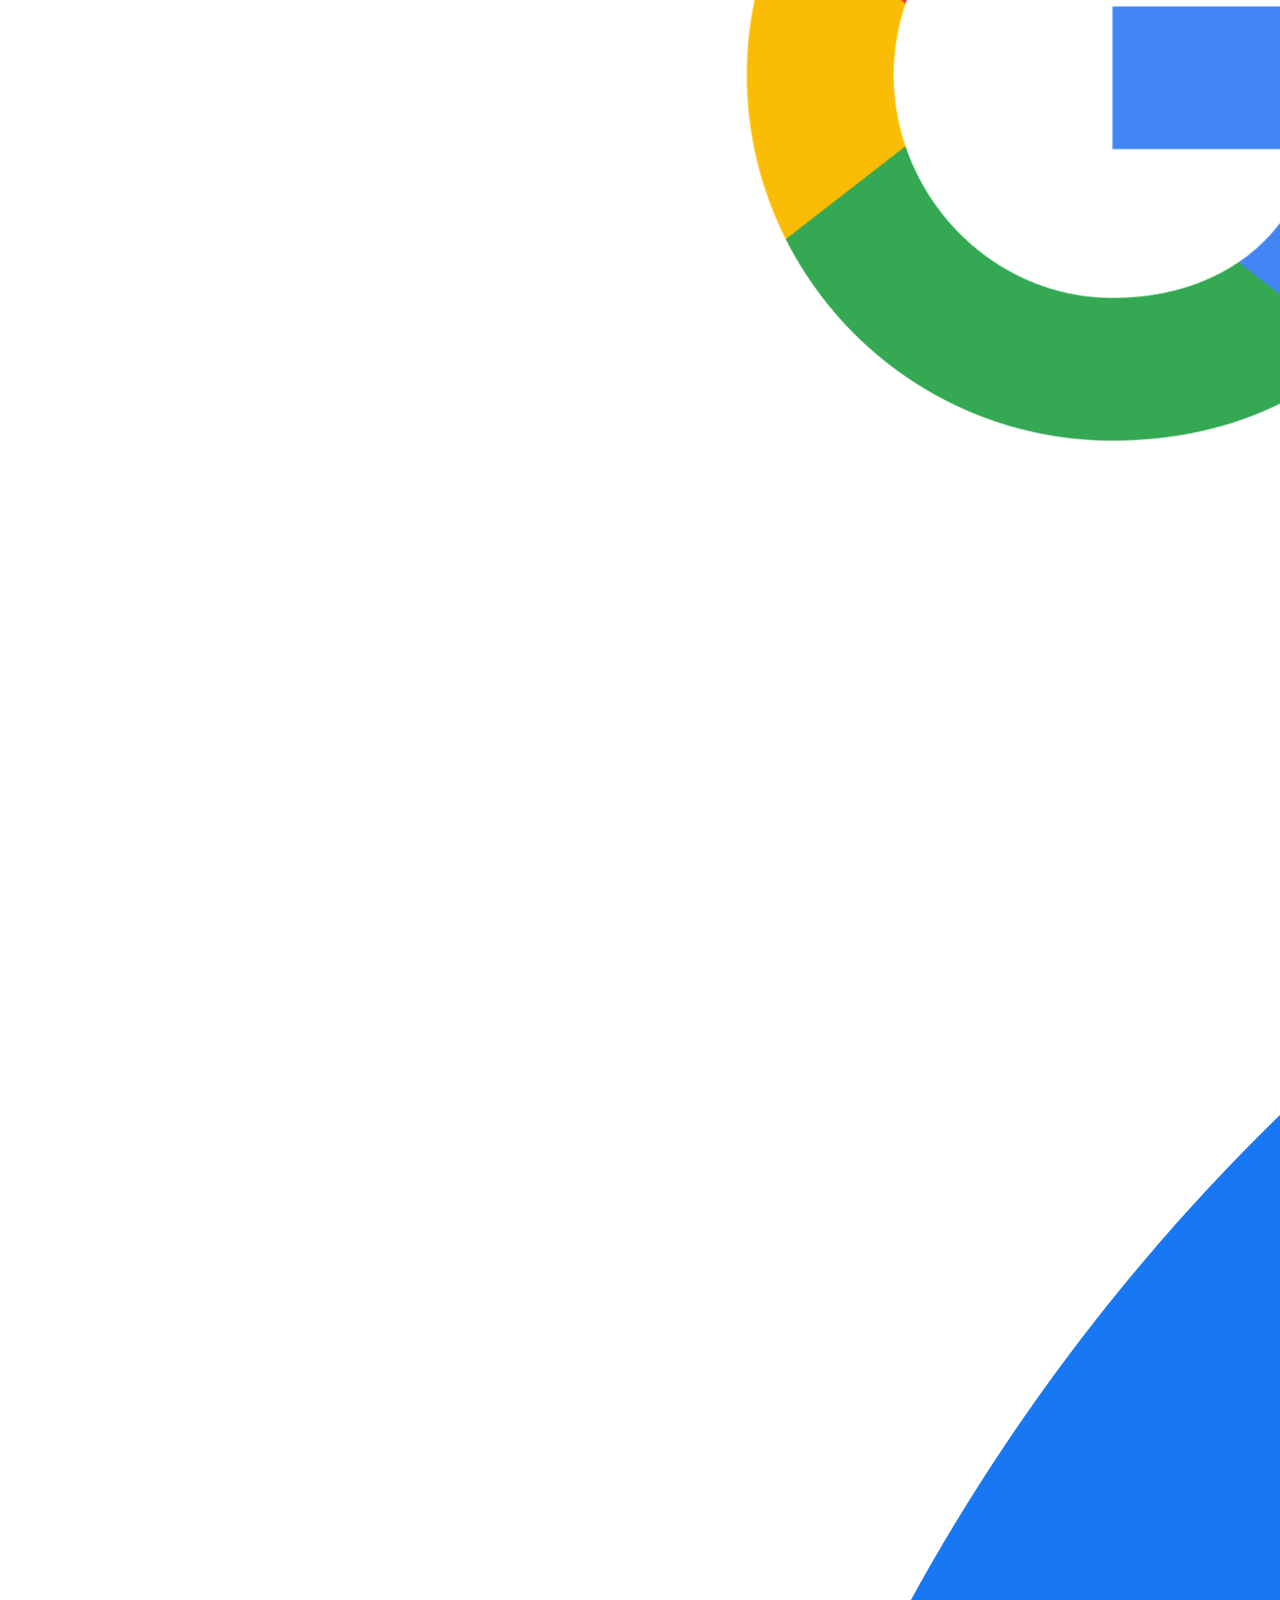
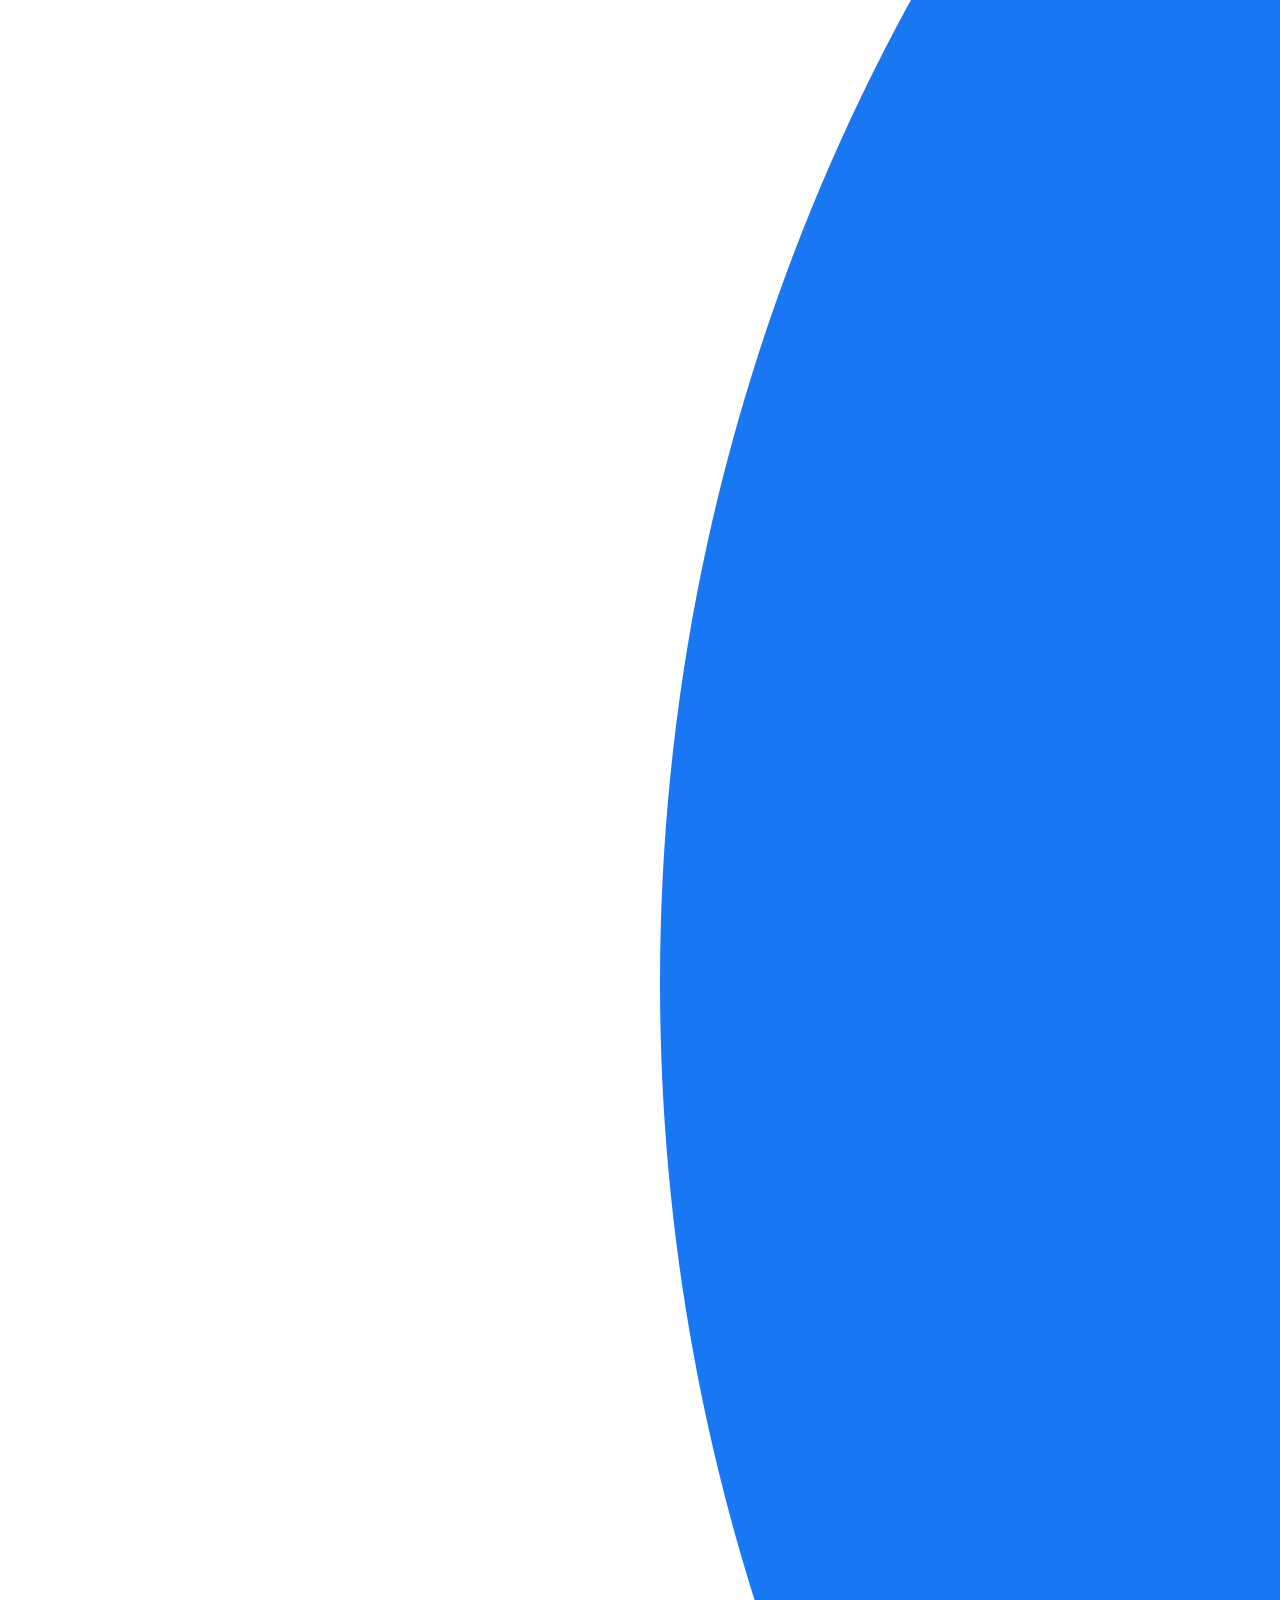
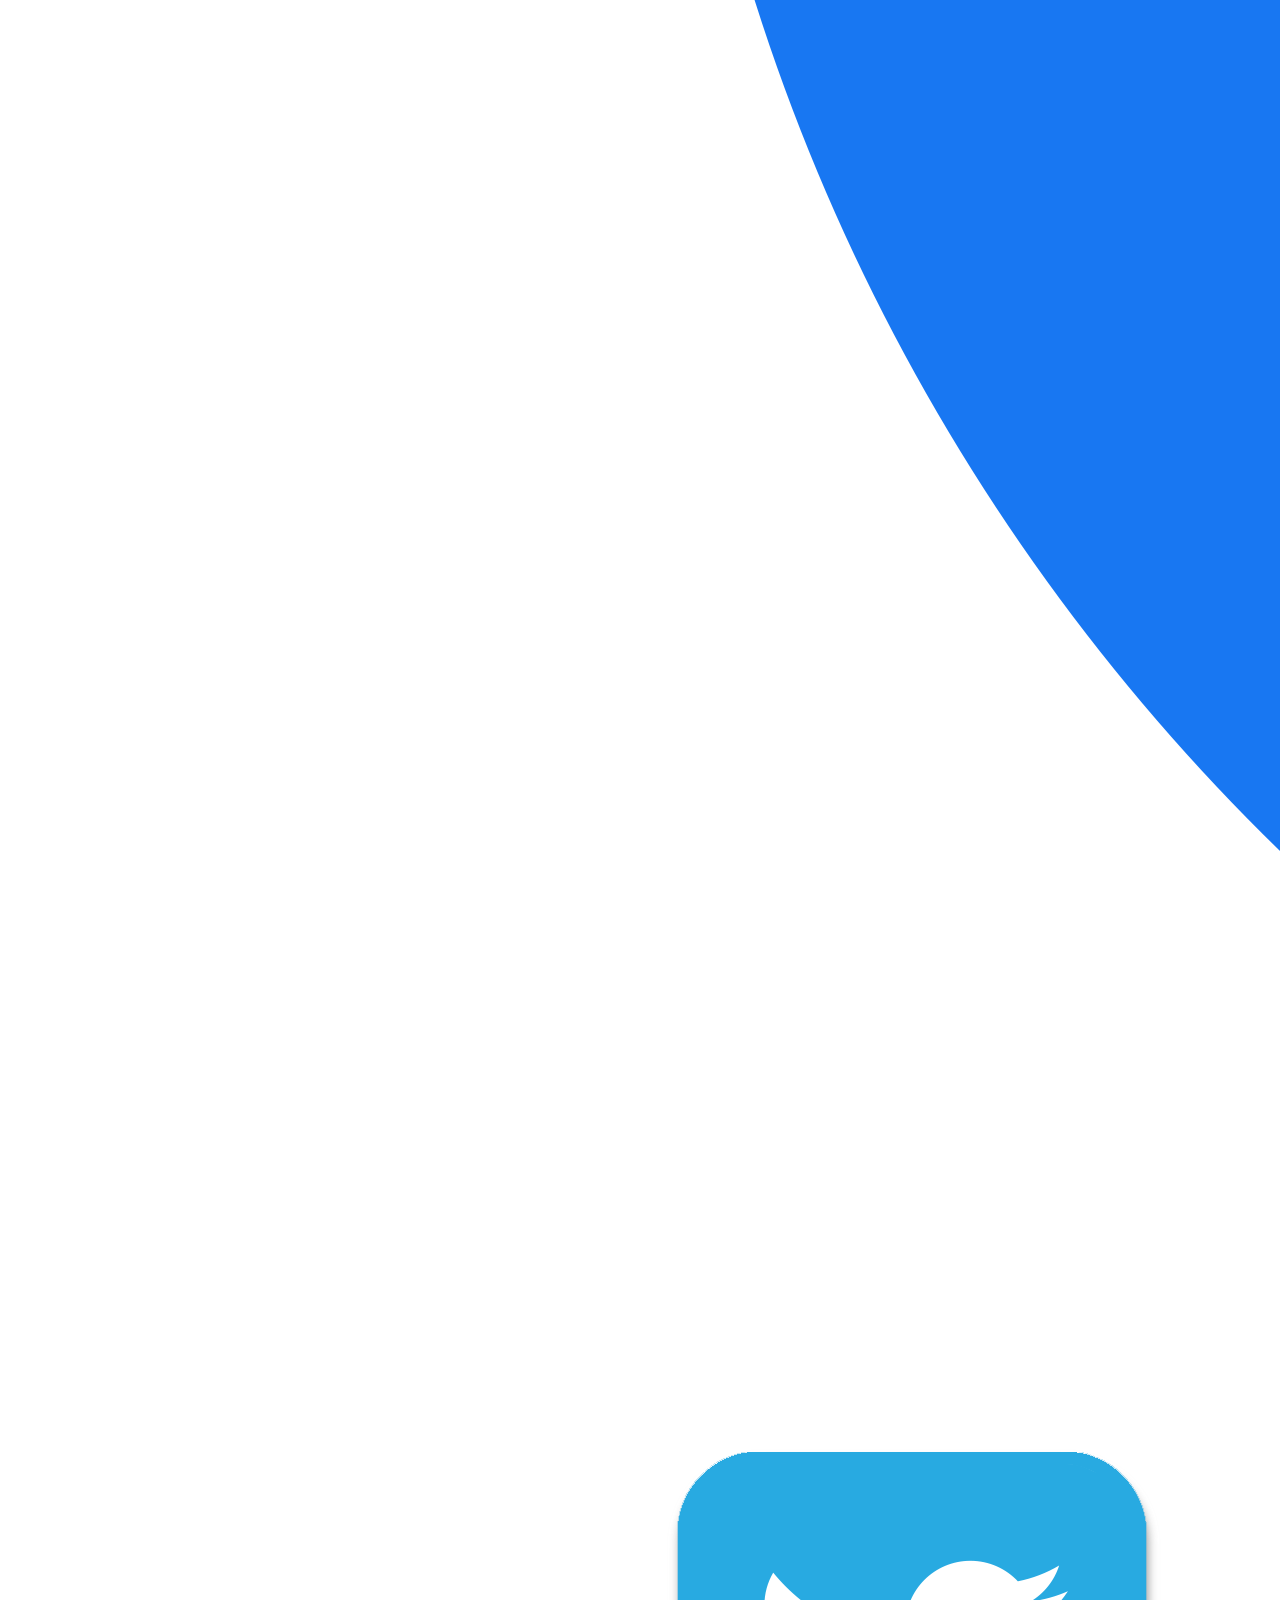
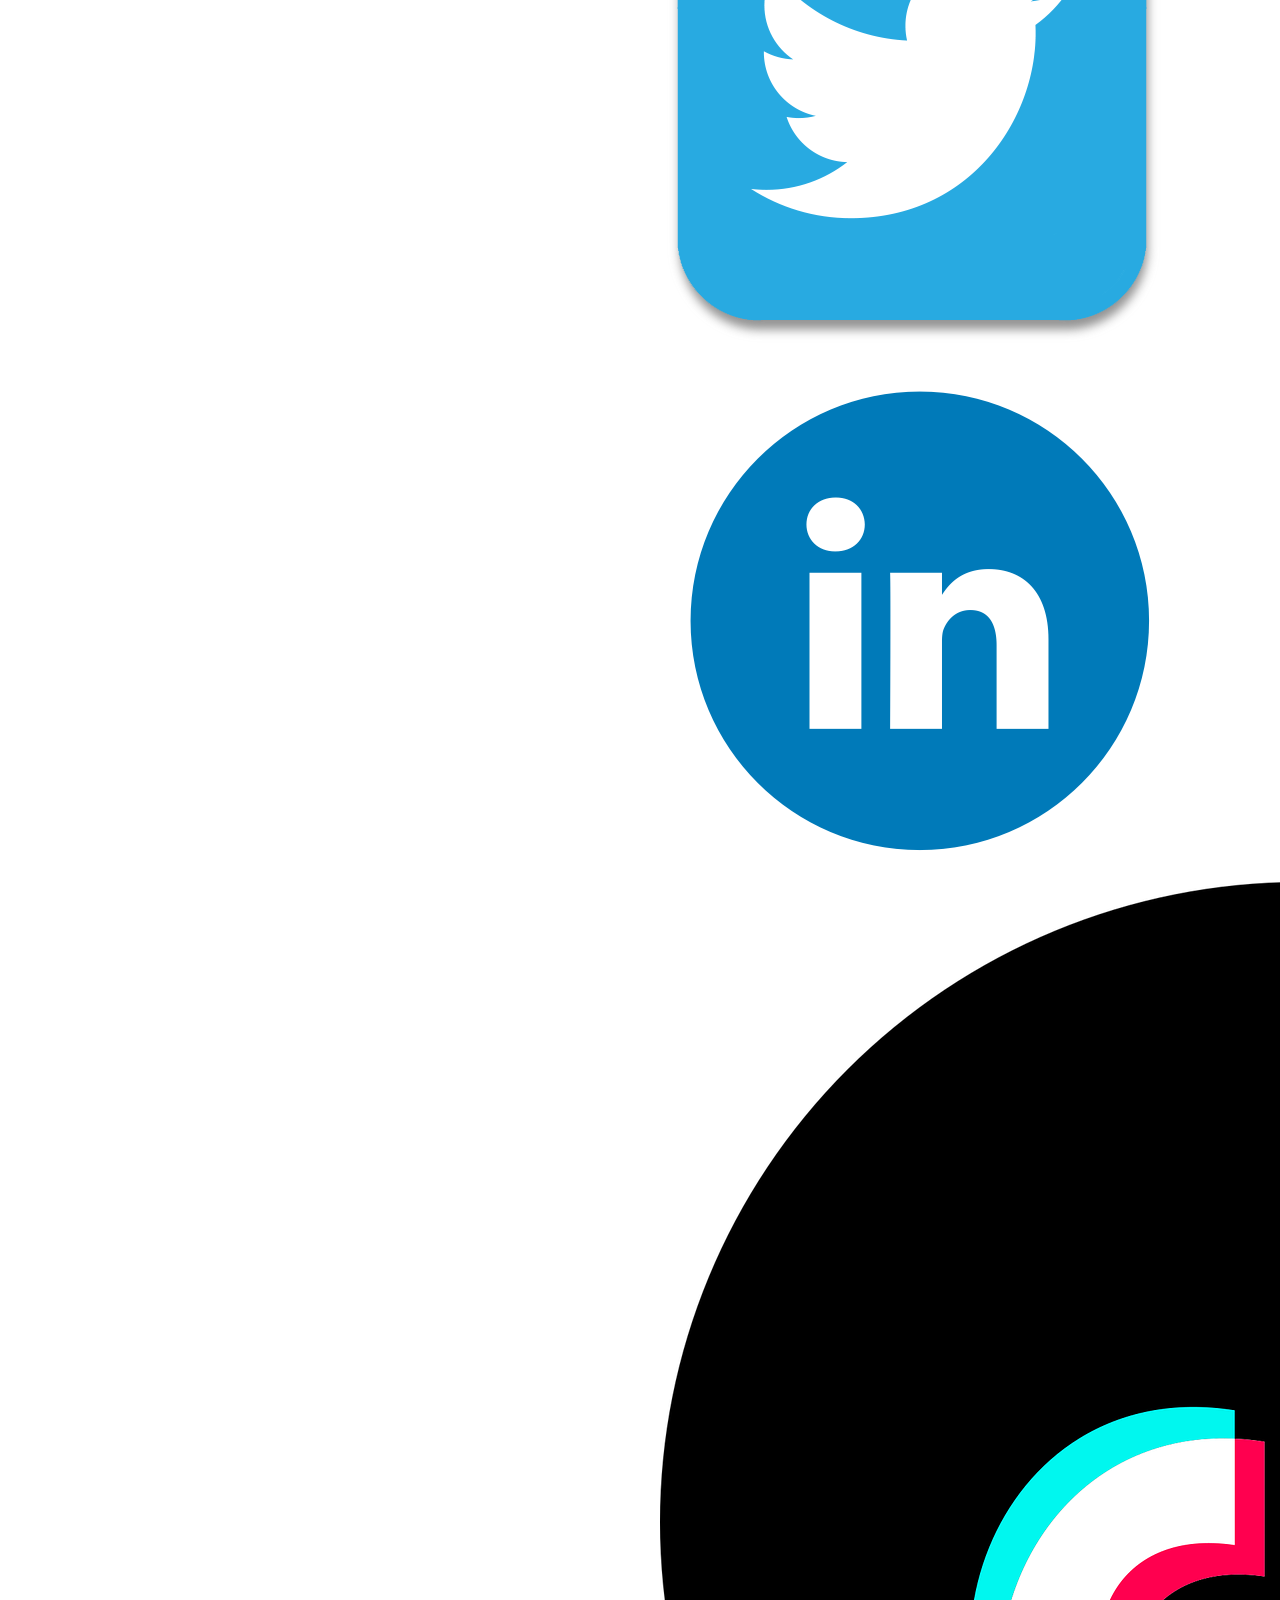
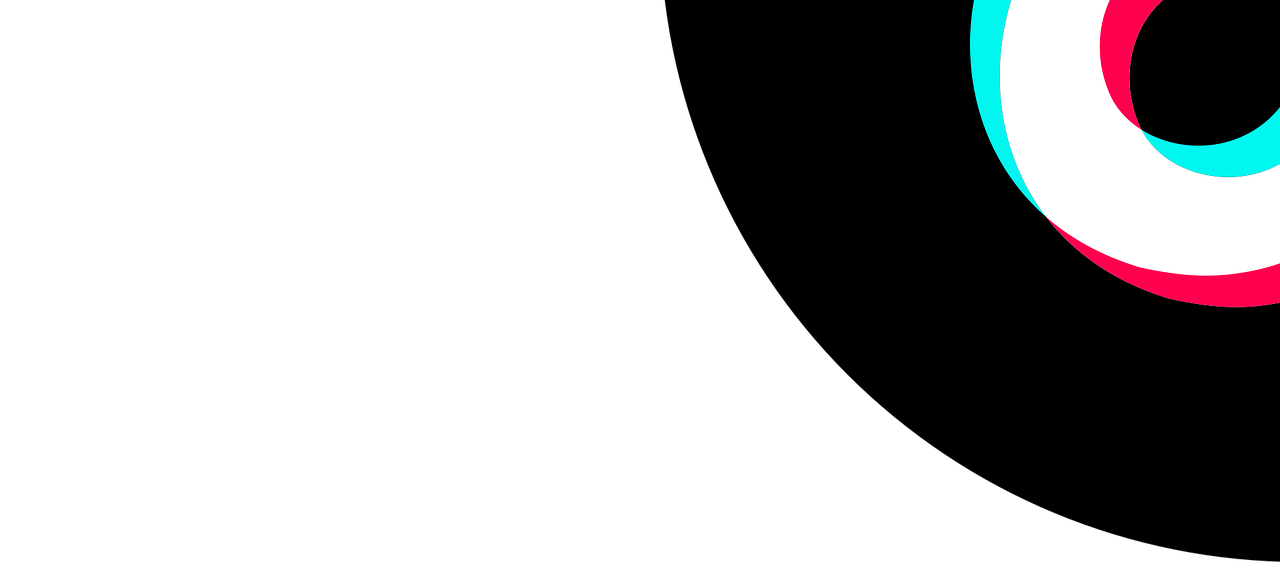
<file: login_page.html>
<!DOCTYPE html>
<html lang="en">
  <head>
    <meta charset="UTF-8" />
    <meta name="viewport" content="width=device-width, initial-scale=1.0" />
    <title>Login Page</title>
    <link rel="stylesheet" href="css/style.css" />
    <link
      rel="stylesheet"
      href="https://cdnjs.cloudflare.com/ajax/libs/font-awesome/6.5.1/css/all.min.css"
    />
    <link
      rel="stylesheet"
      href="https://cdnjs.cloudflare.com/ajax/libs/animate.css/4.1.1/animate.min.css"
    />
  </head>

  <body>
    <main>
      <section
        class="form-login animate__animated animate__slideInLeft animate__duration-0.5s"
      >
        <div class="bg-041B43"></div>
        <div class="container">
          <div class="row">
            <div class="col-6">
              <div class="form-left">
                <div class="logo">
                  <a href="index.html">
                    <img src="image/logo/logo-transparent.png" alt="" />
                  </a>
                </div>
                <div class="text-left">
                  <div
                    class="text animate__animated animate__pulse animate__duration-2s animate__delay-1s animate__slower animate__infinite"
                  >
                    <h1>Start</h1>
                    <p class="learn">learning</p>
                    <p>with <span class="name">SalaCoding</span></p>
                  </div>
                </div>
              </div>
            </div>
            <!-- !----------------------- -->
            <div class="col-6">
              <div class="form-right">
                <h2 class="title-header">ចូលប្រើប្រាស់</h2>
                <form action="">
                  <div class="row">
                    <div class="col-12">
                      <div class="form-group">
                        <label for="email">អុីមែល </label>
                        <input
                          class="form-control"
                          type="email"
                          name="txtemail"
                          id="email"
                          placeholder="example@gmail.com"
                          required
                        />
                        <span class="icon"
                          ><i class="fa-solid fa-user"></i
                        ></span>
                      </div>
                    </div>
                  </div>
                  <div class="row">
                    <div class="col-12">
                      <div class="form-group">
                        <label for="password">ពាក្យសម្ងាត់</label>
                        <div class="input-group">
                          <input
                            class="form-control"
                            type="password"
                            name="txtpassword"
                            id="password"
                            placeholder="ពាក្យសម្ងាត់"
                            required
                          />
                          <span class="icon"
                            ><i class="fa-solid fa-key"></i
                          ></span>
                        </div>
                      </div>
                    </div>
                  </div>
                  <div class="row">
                    <div class="col-6">
                      <div class="checkbox">
                        <input
                          class="check-size"
                          type="checkbox"
                          name="txtcheckbox"
                          id="checkbox"
                        />
                        <label for="checkbox">ចងចាំគណនីរបស់ខ្ញុំ</label>
                      </div>
                    </div>
                    <div class="col-6">
                      <div class="forgot-password">
                        <a href="#">ភ្លេចពាក្យសម្ងាត់?</a>
                      </div>
                    </div>
                  </div>
                  <div class="row">
                    <div class="col-12">
                      <div class="button">
                        <button type="submit" class="btn btn-secondary">
                          ចូលប្រើប្រាស់
                        </button>
                      </div>
                    </div>
                  </div>
                </form>
                <div class="row">
                  <div class="col-6">
                    <div class="creat-acc">
                      <p>
                        មិនមានគណនីមែនទេ?
                        <a href="#">បង្កើតគណនី​</a>
                      </p>
                    </div>
                  </div>
                </div>

                <div class="row">
                  <div class="col-4">
                    <div class="other-text">
                      <h3>ឬចូលប្រើប្រាស់ជាមួយ</h3>
                    </div>
                  </div>
                </div>
                <div class="row">
                  <div class="col-12">
                    <div class="other-form">
                      <a href="">
                        <img src="image/icon/google.png" alt="" />
                      </a>
                      <a href="">
                        <img src="image/icon/facebook.png" alt="" />
                      </a>
                      <a href="">
                        <img src="image/icon/pngwing.com (1).png" alt="" />
                      </a>
                      <a href="">
                        <img src="image/icon/LinkedIn.png" alt="" />
                      </a>
                      <a href="">
                        <img src="image/icon/tiktok.png" alt="" />
                      </a>
                    </div>
                  </div>
                </div>
                </div>
              </div>
            </div>
          </div>
        </div>
      </section>
    </main>
  </body>
</html>
</file>
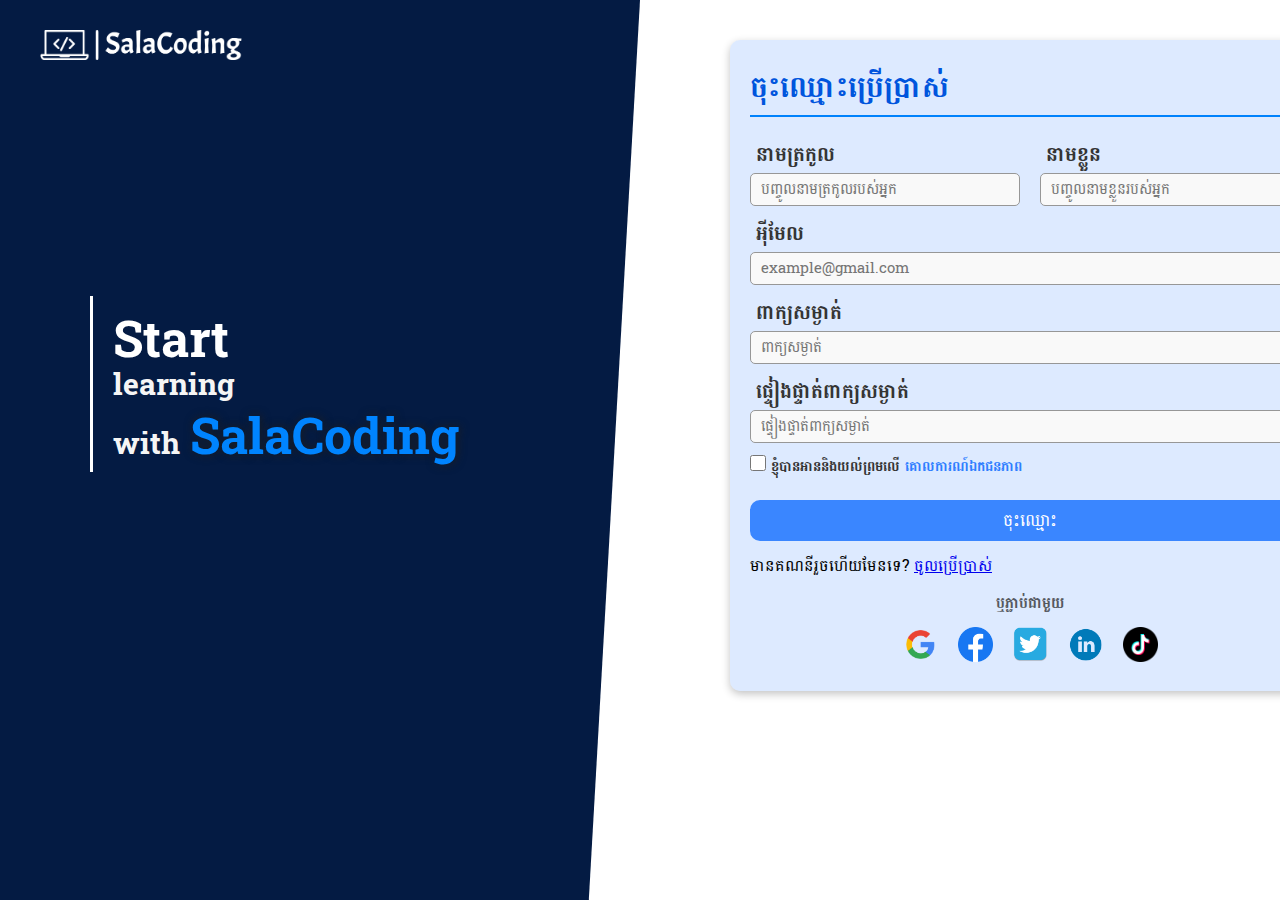
<file: sign_up_page.html>
<!DOCTYPE html>
<html lang="en">
  <head>
    <meta charset="UTF-8" />
    <meta name="viewport" content="width=device-width, initial-scale=1.0" />
    <title>Sign Up Page</title>
    <link rel="stylesheet" href="css/style.css" />
    <link
      rel="stylesheet"
      href="https://cdnjs.cloudflare.com/ajax/libs/font-awesome/6.5.1/css/all.min.css"
    />
    <link
      rel="stylesheet"
      href="https://cdnjs.cloudflare.com/ajax/libs/animate.css/4.1.1/animate.min.css"
    />
  </head>

  <body>
    <main>
      <section class="form-signup form-left-login-signup">
        <div class="bg-041B43"></div>
        <div class="container">
          <div class="row">
            <div class="col-6">
              <div class="form-left">
                <div class="logo">
                  <a href="index.html">
                    <img src="image/logo/logo-transparent.png" alt="" />
                  </a>
                </div>
                <div class="text-left">
                  <div
                    class="text animate__animated animate__pulse animate__duration-2s animate__delay-1s animate__slower animate__infinite"
                  >
                    <h1>Start</h1>
                    <p class="learn">learning</p>
                    <p>with <span class="name">SalaCoding</span></p>
                  </div>
                </div>
              </div>
            </div>
            <!-- !----------------------- -->
            <div class="col-6">
              <div
                class="form-right animate__animated animate__backInDown animate__slow"
              >
                <h2 class="title-header">ចុះឈ្មោះប្រើប្រាស់</h2>
                <form action="">
                  <div class="row">
                    <div class="col-6">
                      <div class="form-group">
                        <label for="fname">នាមត្រកូល</label>
                        <input
                          type="text"
                          id="fname"
                          class="form-control"
                          placeholder="បញ្ចូលនាមត្រកូលរបស់អ្នក"
                          required
                        />
                      </div>
                    </div>
                    <div class="col-6">
                      <div class="form-group">
                        <label for="lname">នាមខ្លួន</label>
                        <input
                          type="text"
                          id="lname"
                          class="form-control"
                          placeholder="បញ្ចូលនាមខ្លួនរបស់អ្នក"
                          required
                        />
                      </div>
                    </div>
                  </div>
                  <div class="row">
                    <div class="col-12">
                      <div class="form-group">
                        <label for="email">អុីមែល </label>
                        <input
                          class="form-control"
                          type="email"
                          name="txtemail"
                          id="email"
                          placeholder="example@gmail.com"
                          required
                        />
                      </div>
                    </div>
                  </div>
                  <div class="row">
                    <div class="col-12">
                      <div class="form-group">
                        <label for="password">ពាក្យសម្ងាត់</label>
                        <input
                          class="form-control"
                          type="password"
                          name="txtpassword"
                          id="password"
                          placeholder="ពាក្យសម្ងាត់"
                          required
                        />
                      </div>
                    </div>
                  </div>
                  <div class="row">
                    <div class="col-12">
                      <div class="form-group">
                        <label for="Cpassword">ផ្ទៀងផ្ទាត់ពាក្យសម្ងាត់</label>
                        <input
                          class="form-control"
                          type="password"
                          name="txtpassword"
                          id="Cpassword"
                          placeholder="ផ្ទៀងផ្ទាត់ពាក្យសម្ងាត់"
                          required
                        />
                      </div>
                    </div>
                  </div>
                  <div class="row">
                    <div class="col-12">
                      <div class="checkbox">
                        <input
                          class="check-size"
                          type="checkbox"
                          name="txtcheckbox"
                          id="checkbox"
                          required
                        />
                        <label for="checkbox"
                          >ខ្ញុំបានអាននិងយល់ព្រមលើ
                          <a href="#">គោលការណ៍ឯកជនភាព</a></label
                        >
                      </div>
                    </div>
                  </div>
                  <div class="row">
                    <div class="col-12">
                      <div class="button">
                        <button type="submit" class="btn btn-secondary">
                          ចុះឈ្មោះ
                        </button>
                      </div>
                    </div>
                  </div>
                </form>
                <div class="row">
                  <div class="col-6">
                    <div class="creat-acc">
                      <p>
                        មានគណនីរួចហើយមែនទេ?
                        <a href="login_page.html">ចូលប្រើប្រាស់​</a>
                      </p>
                    </div>
                  </div>
                </div>
                <div class="row">
                  <div class="col-12">
                    <div class="other-text">
                      <h3>ឬភ្ជាប់ជាមួយ</h3>
                    </div>
                  </div>
                </div>
                <div class="row">
                  <div class="col-12">
                    <div class="other-form">
                      <a href="">
                        <img src="image/icon/google.png" alt="" />
                      </a>
                      <a href="">
                        <img src="image/icon/facebook.png" alt="" />
                      </a>
                      <a href="">
                        <img src="image/icon/pngwing.com (1).png" alt="" />
                      </a>
                      <a href="">
                        <img src="image/icon/LinkedIn.png" alt="" />
                      </a>
                      <a href="">
                        <img src="image/icon/tiktok.png" alt="" />
                      </a>
                    </div>
                  </div>
                </div>
              </div>
            </div>
          </div>
        </div>
      </section>
    </main>
  </body>
</html>
</file>
<file: css/style.css>
@import url("https://fonts.googleapis.com/css2?family=Battambang:wght@100;300;400;700;900&family=Moul&family=Poppins:ital,wght@0,100;0,200;0,300;0,400;0,500;0,600;0,700;0,800;0,900;1,100;1,200;1,300;1,400;1,500;1,600;1,700;1,800;1,900&display=swap");
* {
  margin: 0px;
  padding: 0px;
  box-sizing: border-box;
}
body {
  /* font-family: "Moul", serif; */
  font-family: "Battambang";
}
label {
  font-size: 20px;
  color: #343434;
  margin-bottom: 5px;
  font-weight: 600;
}
input {
  background-color: #f9f9f9;
}
.container {
  width: 1200px;
  margin: auto;
}
.row {
  display: flex;
  justify-content: space-between;
  gap: 20px;
}
.col-12 {
  width: 100%;
}
.col-6 {
  width: 50%;
}
.col-4 {
  width: 33%;
}
.col-3 {
  width: 25%;
}
.col-2 {
  width: 15%;
}
.pl-30 {
  padding-left: 40px !important;
}
.form-control {
  width: 100%;
  font-size: 15px;
  padding: 3px 10px;
  border-radius: 40px;
  border: 1px solid #979797;
  font-family: "Battambang", "Poppins", system-ui;
}
.btn {
  font-size: 17px;
  text-decoration: none;
  padding: 3px 15px;
  font-family: "Battambang", "Poppins", system-ui;
}
.btn-primary {
  color: #3a86ff;
  border: 2px solid #3a86ff;
}
.btn-secondary {
  color: white;
  padding: 3px 26px;
  background-color: #3a86ff;
  border: 2px solid #3a86ff;
}
.mt-30 {
  margin-top: 30px;
}
.mt-20 {
  margin-top: 20px;
}
.mt-130 {
  margin-top: 130px;
}
input:focus {
  outline: 1px solid #0f6bff;
}
textarea:focus {
  outline: 1px solid #0f6bff;
}
/* !----- Header ----- */
header {
  width: 100%;
  height: 70px;
  position: sticky;
  top: 0px;
  z-index: 999;
  background-color: white;
  box-shadow: rgba(0, 0, 0, 0.16) 0px 3px 6px, rgba(0, 0, 0, 0.23) 0px 3px 6px;
}
header .navbar {
  display: flex;
  justify-content: space-between;
  align-items: center;
}
header .navbar .logo img {
  height: 30px;
  margin-top: 4px;
}
header .navbar .navbar-nav {
  display: flex;
  justify-content: space-betwee;
  align-items: center;
}
header .navbar .navbar-nav .search {
  line-height: 73px;
  width: 280px;
  margin: 0px 10px;
  position: relative;
}
header .navbar .navbar-nav .search i {
  font-size: 18px;
  color: #919191;
  position: absolute;
  top: 27px;
  left: 13px;
}
header .navbar .navbar-nav ul {
  display: flex;
  list-style: none;
}
header .navbar .navbar-nav ul .nav-item {
  padding: 0px 10px;
}
header .navbar .navbar-nav ul .nav-item .nav-link {
  text-decoration: none;
  font-size: 20px;
  padding: 4px 3px;
  color: black;
}
header .navbar .navbar-nav .setting-lang img {
  width: 28px;
  margin: 5px 20px 0px 5px;
  cursor: pointer;
}
header .navbar .navbar-nav .button a {
  border-radius: 5px;
  margin-left: 5px;
  transition: 0.5s;
}
header .navbar .navbar-nav ul .nav-item:hover a {
  color: #3a86ff;
}
header .navbar .navbar-nav ul .nav-item .hvr-underline-from-left:before {
  background-color: #3a86ff;
}
header .navbar .navbar-nav .button a:nth-child(1):hover {
  background-color: #3a86ff;
  color: white;
}
header .navbar .navbar-nav .button a:nth-child(2):hover {
  background-color: #0055dd;
  border: 2px solid #0055dd;
  color: #ffffff;
}
/* !------ End header ------ */
/* !------ Start main ------ */

/* !------ Hero Banner ------- */
.hero-banner {
  height: 92vh;
}
.hero-banner .banner .row {
  padding-top: 50px;
  display: flex;
  justify-content: space-between;
  align-items: center;
}
.hero-banner .banner .title-banner {
  text-align: center;
  display: flex;
  flex-direction: column;
}
.hero-banner .banner .title-banner .text h1 {
  font-size: 40px;
  font-family: "Moul", serif;
  font-weight: 500;
}
.hero-banner .banner .title-banner .text h1 span {
  color: #0363ff;
}
.hero-banner .banner .title-banner .text small {
  font-size: 14px;
  color: #919191;
}
.hero-banner .banner .title-banner .text p {
  font-size: 18px;
  margin: 10px;
  line-height: 28px;
}
.hero-banner .banner .title-banner .button {
  margin-top: 20px;
}
.hero-banner .banner .title-banner .button a {
  border: 2px solid #3a86ff;
  color: #3a86ff;
  border-radius: 35px;
  overflow: hidden;
}
.hero-banner .banner .box {
  background-color: #86b2ff39;
  display: flex;
  justify-content: center;
  align-items: center;
  flex-direction: column;
  margin-top: 50px;
  width: 150px;
  padding: 10px 0px;
  border-radius: 10px;
  color: #0062ff;
}
.hero-banner .banner .box h2 {
  font-size: 25px;
  font-weight: bold;
}
.hero-banner .banner .box p {
  font-size: 15px;
}

.hero-banner .banner .pic-banner img {
  width: 580px;
  margin-left: 20px;
  object-fit: cover;
  animation: banner 3s infinite ease-in-out alternate;
}
.hero-banner .banner .title-banner .button a:hover {
  color: white;
}
.hero-banner .banner .title-banner .button .hvr-sweep-to-right:before {
  background-color: #3a86ff;
}
@keyframes banner {
  from {
    transform: scale(100%);
  }
  to {
    transform: scale(105%);
  }
}
/* !-----------End Banner -------------- */
/* !-------------- why choose us ------------- */
main .w-c-u {
  margin-bottom: 60px;
}
main .w-c-u .title {
  font-size: 28px;
  color: #0055dd;
  text-align: center;
  margin-bottom: 20px;
}
main .w-c-u .box {
  background-color: #80b1ff3f;
  text-align: center;
  padding: 20px;
  border-radius: 10px;
  box-shadow: rgba(0, 0, 0, 0.24) 0px 3px 8px;
}
main .w-c-u .box i {
  font-size: 35px;
  color: #0062ff;
}
main .w-c-u .box h3 {
  font-size: 20px;
  color: #1a72ffec;
}
main .w-c-u .box p {
  font-size: 16px;
  line-height: 25px;
  color: #3e3e3e;
}
/* !----------Popular Courses-------- */
main .popular-courses {
  height: 450px;
}
main .popular-courses .popular-title {
  font-size: 30px;
  color: #1255c1;
  margin-bottom: 30px;
}
main .popular-courses .view-courses {
  font-size: 18px;
  border: 2px solid #0363ff;
  color: #0363ff;
  float: right;
  display: block;
  padding: 3px 15px;
  text-decoration: none;
  border-radius: 5px;
  background-color: transparent;
}
main .popular-courses .view-courses:hover {
  color: white;
}
main .popular-courses .hvr-shutter-out-vertical:before {
  background-color: #0f6bff;
}
main .popular-courses .card {
  width: 100%;
  height: 330px;
  overflow: hidden;
  border: 1px solid #ddd;
  border-radius: 5px;
  box-shadow: rgba(0, 0, 0, 0.24) 0px 3px 8px;
  cursor: pointer;
}
main .popular-courses .card .title {
  padding-left: 12px;
}
main .popular-courses .card .pic img {
  width: 100%;
  height: 180px;
}
main .popular-courses .card .title p {
  font-size: 20px;
  text-align: center;
}
main .popular-courses .card .title small {
  font-size: 15px;
  color: #0f6bff;
  margin: -4px 0px;
  display: block;
}
main .popular-courses .card .title .rate span {
  font-size: 15px;
  font-weight: 600;
}
main .popular-courses .card .title .rate span:last-child {
  font-weight: 400;
}
main .popular-courses .card .title .rate i {
  color: orangered;
  font-size: 13px;
  margin: -3px;
}
main .popular-courses .card .card-bottom {
  border-top: 1px solid #ddd;
  margin-top: 5px;
  padding: 12px;
}
main .popular-courses .card .card-bottom span:first-child {
  font-size: 17px;
}
main .popular-courses .card .card-bottom span:last-child {
  font-size: 18px;
  font-weight: 600;
  float: right;
  color: #0363ff;
}
main .popular-courses .card:hover {
  transform: scale(105%);
}
/* main .popular-courses .card:hover img {
  transform: scale(110%);
} */
/* !----------- Free Book ---------- */
main .free-book .title-header-book {
  font-size: 30px;
  color: #1255c1;
  margin-bottom: 30px;
}
.free-book .card {
  width: 100%;
  height: 430px;
  border: 1px solid #ddd;
  border-radius: 10px;
  overflow: hidden;
  box-shadow: rgba(0, 0, 0, 0.24) 0px 3px 8px;
}
.free-book .card .pic-book {
  height: 280px;
  overflow: hidden;
}
.free-book .card .pic-book img {
  width: 100%;
  transition: 0.5s;
}
.free-book .card .info-book {
  padding: 8px;
  border-top: 1px solid #ddd;
  overflow: hidden;
}
.free-book .card .info-book .title {
  font-size: 15px;
  text-align: center;
  line-height: 17px;
}
.free-book .card .info-book .author {
  font-size: 12px;
  color: #0055dd;
  margin: 5px 10px;
}
.free-book .card .info-book .author i {
  font-size: 15px;
}
.free-book .card .info-book .view {
  font-size: 15px;
  font-weight: 600;
  color: #575757;
  margin: -8px 10px;
}
.free-book .card .info-book .view i {
  color: #0062ff;
}
.free-book .card .button {
  display: flex;
  justify-content: center;
  margin: 10px 0px;
}
.free-book .card .button .btn {
  padding: 1px 20px;
  font-size: 15px;
  font-weight: 600;
  border-radius: 10px;
  text-align: center;
  display: block;
  width: 100px;
  text-align: center;
  transition: 0.5s;
}
.free-book .btn-next {
  display: flex;
  justify-content: center;
  align-items: center;
  font-size: 30px;
  font-weight: bold;
  cursor: pointer;
  color: #0055dd;
  padding: 10px 0px;
}
.free-book .card .button a:hover {
  background-color: #0062ff;
  color: white;
}
.free-book .card:hover .pic-book img {
  transform: scale(111%);
}
/* !----------------- Caategories ---------------------- */
main .categories {
  background: linear-gradient(
    0deg,
    rgba(255, 255, 255, 1) 0%,
    rgba(0, 110, 255, 0.544) 100%
  );
  margin: 60px 0px;
}
main .categories .title-header {
  font-size: 30px;
  color: #002fc9;
  margin: 30px 0px;
  text-align: center;
}
main .categories .card {
  height: 120px;
  background-color: white;
  display: flex;
  padding: 10px;
  box-shadow: rgba(0, 0, 0, 0.24) 0px 3px 8px;
}
main .categories .card img {
  width: 150px;
}
main .categories .card .title-course {
  margin: 20px 0px 0px 15px;
}
main .categories .card h2 {
  font-size: 19px;
  color: rgb(0, 0, 0);
}
main .categories .card small {
  font-size: 15px;
  font-weight: 600;
  color: #0084ff;
}
/* !--------------- Teacher --------- */
main .teacher {
  margin-top: 30px;
}
.teacher .title-header {
  font-size: 30px;
  color: #1964dc;
  margin-bottom: 30px;
}
main .teacher .card {
  height: 400px;
  position: relative;
  background-color: white;
  box-shadow: rgba(0, 0, 0, 0.24) 0px 3px 8px;
}
main .teacher .card img {
  width: 100%;
  transition: 0.5s;
  position: absolute;
}
main .teacher .card .title {
  width: 100%;
  /* padding: 20px; */
  text-align: center;
  position: absolute;
  bottom: 20px;
}
main .teacher .card .title h3 {
  font-size: 20px;
}
main .teacher .card .title span {
  color: #ff4000;
  font-size: 15px;
}
main .teacher .card .rotate {
  width: 100%;
  height: 100%;
  transition: 0.5s;
  background-color: #008cff88;
  box-shadow: rgba(78, 172, 255, 0.612) 0px 3px 8px;
  position: absolute;
  opacity: 0;
}
main .teacher .card:hover img {
  transform: translateY(-10px);
}
main .teacher .card:hover .rotate {
  transform: rotate(3deg);
  opacity: 1;
}
/* !----------------- FAQs -------------- */
main .faqs {
  margin-top: 90px;
}
main .faqs .header-faqs {
  text-align: center;
}
main .faqs .header-faqs small {
  font-size: 18px;
  font-weight: 600;
  color: #0062ff;
}
main .faqs .header-faqs h1 {
  font-size: 35px;
  color: #1d1d1d;
}
main .faqs .header-faqs h3 {
  font-size: 20px;
  color: #5a5a5a;
}
main .faqs .details-faqs {
  margin-top: 30px;
  display: flex;
  justify-content: center;
  align-items: center;
}
main .faqs .details-faqs details {
  width: 700px;
  padding: 10px 20px;
  border: #0062ff;
  border-radius: 10px;
  background-color: #66a0ff37;
}
main .faqs .details-faqs details summary {
  font-size: 20px;
  list-style: none;
  font-weight: 600;
  cursor: pointer;
  position: relative;
}
main .faqs .details-faqs details summary i {
  font-size: 23px;
  font-weight: bold;
  position: absolute;
  top: 5px;
  right: 10px;
}
main .faqs .details-faqs details summary:focus i {
  transform: rotate(180deg);
}
main .faqs .details-faqs details p {
  font-size: 18px;
  margin-top: 10px;
  color: #484848;
}
/* !------------------ Contact US ---------------------- */
main .contact-us {
  margin-top: 100px;
  background: linear-gradient(
    0deg,
    rgba(255, 255, 255, 1) 0%,
    rgba(0, 112, 255, 0.09576330532212884) 100%
  );
  /* clip-path: polygon(0 5%, 100% 0, 100% 100%, 0 100%); */
  padding: 60px 0px;
}
.contact-us .title {
  text-align: center;
}
.contact-us .title h2 {
  font-size: 25px;
  color: #262626;
}
.contact-us i {
  font-size: 30px;
  color: #3a86ff;
  margin-bottom: 5px;
}
.contact-us p {
  font-size: 18px;
  color: #343434;
}
.contact-us small {
  font-size: 16px;
  color: #3e3e3e;
}
.contact-us .phone-number {
  text-align: center;
}
.contact-us .location {
  text-align: center;
  width: 270px;
}
.contact-us .time {
  text-align: center;
}
.contact-us .email {
  text-align: center;
}
.contact-us .google-map iframe {
  height: 470px;
  width: 100%;
}
.contact-us .form-contact {
  background-color: #7eafff2c;
  padding: 5px 18px;
  /* margin-left: 15px; */
  border-radius: 10px;
  box-shadow: rgba(0, 0, 0, 0.24) 0px 3px 8px;
}
.contact-us .form-contact h2 {
  text-align: center;
  color: #343434;
  font-size: 25px;
}
.contact-us .form-contact input {
  border-radius: 5px !important;
}
.contact-us .form-contact textarea {
  max-width: 100%;
  min-width: 100%;
  min-height: 100px;
  padding: 10px;
  font-family: "Battambang", "Poppins", system-ui;
  font-size: 15px;
  border-radius: 5px;
  background-color: #f6f6f6;
}
.contact-us .form-contact button {
  margin: 18px 0px;
  background-color: #0062ff;
  font-size: 15px;
  border-radius: 5px;
  border: none;
  outline: none;
  padding: 3px 25px;
  color: #ddd;
  cursor: pointer;
}
.contact-us .form-contact button:hover {
  background-color: #1c73ff;
  color: white;
  transform: scale(105%);
}
/* !------------------------------------ */
html {
  scroll-behavior: smooth;
}
.back-top {
  width: 40px;
  height: 40px;
  background-color: #3a86ff;
  border-radius: 100%;
  border: none;
  position: fixed;
  right: 30px;
  bottom: 20px;
}
.back-top a {
  font-size: 20px;
  color: white;
  padding: 10px;
}
/* !-------------- Footer --------------- */
footer {
  margin-top: 50px;
  width: 100%;
  user-select: none;
  background-color: #041b43;
}
footer .content {
  display: flex;
  justify-content: space-between;
  padding: 40px 0px;
  gap: 40px;
}
footer .content .logo {
  text-align: center;
  width: 420px;
}
footer .content .logo img {
  width: 130px;
  margin-top: 20px;
}
footer .content .logo p {
  font-size: 15px;
  color: #b9b9b9;
  text-align: left;
  margin-top: 10px;
  text-align: center;
  padding-left: 30px;
}
footer .content .more-content h3 {
  font-size: 22px;
  color: #ddd;
  margin-top: 5px;
}
footer .content .more-content ul {
  list-style: none;
}
footer .content .more-content ul li a {
  text-decoration: none;
  font-size: 18px;
  color: #a9a9a9;
  padding: 2px;
  display: block;
}
footer .content .more-content ul li a:hover {
  color: #3a86ff;
}
footer .content .footer-right .social-media h3 {
  font-size: 22px;
  color: #ddd;
}
footer .content .footer-right .social-media ul {
  display: flex;
  list-style: none;
}
footer .content .footer-right .social-media ul li a {
  font-size: 25px;
  color: black;
  padding: 7px;
  color: #ddd;
}
footer .content .footer-right .social-media ul li a:hover i {
  transform: scale(120%);
}
footer .content .footer-right .social-media ul li:first-child a:hover i {
  color: #3b5998;
}
footer .content .footer-right .social-media ul li:nth-child(2) a:hover i {
  color: #f55757;
}
footer .content .footer-right .social-media ul li:nth-child(3) a:hover i {
  color: #0088cc;
}
footer .content .footer-right .social-media ul li:nth-child(4) a:hover i {
  color: red;
}
footer .content .footer-right .social-media ul li:last-child a:hover i {
  color: #1da1f2;
}
footer .content .footer-right .contact-us h4 {
  font-size: 20px;
  color: #ddd;
  margin-top: 10px;
}
footer .content .footer-right .contact-us a {
  color: #919191;
}
footer .content .footer-right .contact-us p {
  color: #919191;
}
footer .copyright {
  width: 100%;
  height: 40px;
  font-size: 15px;
  text-align: center;
  color: #000000;
  padding-top: 8px;
  background-color: #a2a2a2;
}
/* !-------------------- End ------------------ */

/* !------------- login form ---------------- */
.bg-041B43 {
  background-color: #041b43;
  width: 50%;
  height: 100vh;
  /* position: relative; */
  clip-path: polygon(0 0, 100% 0, 92% 100%, 0% 100%);
  box-shadow: rgba(0, 0, 0, 0.35) 0px 5px 15px;
}
.form-left-login-signup {
  width: 100%;
  height: 100vh;
  /* position: relative; */
}
.form-left-login-signup .form-left {
  position: absolute;
  top: 0px;
  margin-top: 30px;
}
.form-left-login-signup .form-left .logo a img {
  height: 30px;
}
.form-left-login-signup .form-left .text-left {
  display: flex;
  justify-content: center;
  align-items: center;
  width: 100%;
  height: 70vh;
  padding-left: 50px;
}
.form-left-login-signup .form-left .text {
  border-left: 3px solid white;
  padding-left: 20px;
  font-weight: 600;
}
.form-left-login-signup .form-left .text h1 {
  font-size: 50px;
  color: white;
}
.form-left-login-signup .form-left .text .learn {
  font-size: 30px;
  margin-top: -28px;
  color: #f5f5f5;
}
.form-left-login-signup .form-left .text p {
  font-size: 30px;
  color: #f5f5f5;
}
.form-left-login-signup .form-left .text .name {
  font-size: 50px;
  font-weight: 600;
  color: #0084ff;
  text-shadow: #1d1d1d 1px 0 10px;
  line-height: 50px;
}
.form-left-login-signup .form-right {
  width: 500px;
  position: absolute;
  top: 0;
  margin-left: 80px;
  padding: 20px;
  box-shadow: rgba(0, 0, 0, 0.24) 0px 3px 8px;
  border-radius: 10px;
  background-color: #9bc1ff57;
}
.form-left-login-signup .form-right .title-header {
  font-size: 30px;
  color: #0055dd;
  margin-bottom: 10px;
  border-bottom: 2px solid #0082fc;
}
.form-left-login-signup .form-right .form-group {
  margin-top: 10px;
  position: relative;
}

.form-left-login-signup .form-right .form-group label {
  margin-left: 6px;
}
.form-left-login-signup .form-right .form-group input {
  border-radius: 5px;
  padding-left: 35px;
}
.form-left-login-signup .form-right .other-form a {
  text-decoration: none;
}
.form-left-login-signup .form-right .other-form a img {
  width: 35px;
  margin: 0px 10px;
  transition: 0.2s;
}
.form-left-login-signup .form-right .button {
  display: flex;
  justify-content: center;
  align-items: center;
  margin-top: 20px;
  width: 100%;
}
.form-left-login-signup .form-right .button .btn {
  width: 100%;
  border-radius: 10px;
  transition: 0.5s;
}
.form-left-login-signup .form-right .button .btn:hover {
  background-color: #0055dd;
}
.form-left-login-signup .form-right .other-text h3 {
  font-size: 15px;
  color: #555960;
  margin: 10px 0px;
}
.form-left-login-signup .form-right .other-form {
  display: flex;
  justify-content: center;
}
.form-left-login-signup .form-right .other-form a img:hover {
  transform: scale(120%);
}
.form-left-login-signup .form-right .creat-acc {
  margin-top: 10px;
}
.form-left-login-signup .form-right .creat-acc a:hover {
  color: #46a6ff;
}
input.check-size {
  height: 16px;
  width: 16px;
  outline: none;
}

/* !------------------------------ */
/* *------------------------------ */
.form-login .form-right .form-group i {
  font-size: 18px;
  position: absolute;
  left: 10px;
  top: 45px;
}
.form-login .form-right .checkbox {
  margin-top: 8px;
}
.form-login .form-right .checkbox label {
  font-size: 16px;
  color: #585858;
}
.form-login .form-right .forgot-password a {
  font-size: 16px;
  text-decoration: none;
  float: right;
  margin-top: 8px;
}
.form-login .form-right .forgot-password a:hover {
  text-decoration: underline;
}
/* !------------ Form SignUP --------------- */
.form-signup .form-right {
  width: 600px;
  margin-top: 40px;
}
.form-signup .form-right .form-group input {
  padding: 2px 10px;
}
.form-signup .form-right .checkbox {
  margin-top: 8px;
}
.form-signup .form-right .checkbox label {
  font-size: 14px;
}
.form-signup .form-right .checkbox label a {
  color: #2e7eff;
  text-decoration: none;
}
.form-signup .form-right .other-text h3 {
  text-align: center;
}
.form-signup .form-right .checkbox label a:hover {
  text-decoration: underline;
}
/* !-------------------------- */
.animate__slow_1 {
  animation-duration: 1s !important;
}
.animate__slow_2 {
  animation-duration: 1.5s !important;
}
.animate__slow_3 {
  animation-duration: 2s !important;
}
.animate__slow_4 {
  animation-duration: 2.5s !important;
}
</file>
